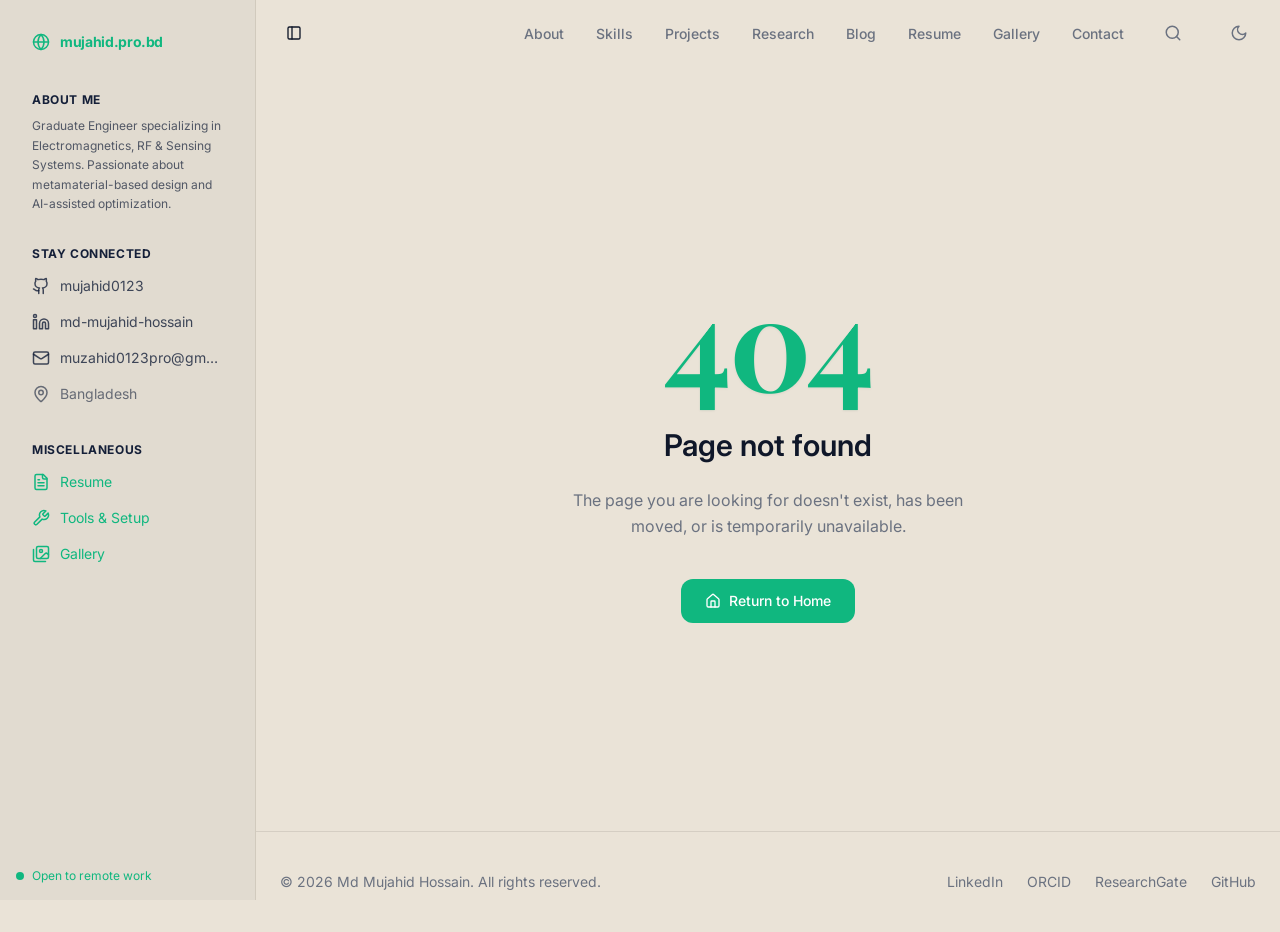
<file: index.html>
<!doctype html>
<html lang="en">
  <head>
    <meta charset="UTF-8" />
    <meta name="viewport" content="width=device-width, initial-scale=1.0" />
    <link rel="icon" href="/favicon.ico" type="image/x-icon" />
    <title>Md Mujahid Hossain — Graduate Engineer & Researcher</title>
    <meta name="description" content="Portfolio of Md Mujahid Hossain — Graduate Engineer specializing in Electromagnetics, RF & Sensing Systems, Metamaterials, and 5G technologies." />
    <meta name="author" content="Md Mujahid Hossain" />
    <meta property="og:title" content="Md Mujahid Hossain — Portfolio" />
    <meta property="og:description" content="Graduate Engineer specializing in Electromagnetics, RF & Sensing Systems." />
    <meta property="og:type" content="website" />
    <meta property="og:image" content="https://lovable.dev/opengraph-image-p98pqg.png" />

    <meta name="twitter:card" content="summary_large_image" />
    <meta name="twitter:site" content="@Lovable" />
    <meta name="twitter:image" content="https://lovable.dev/opengraph-image-p98pqg.png" />
    <script type="module" crossorigin src="/assets/index-BKPucYME.js"></script>
    <link rel="stylesheet" crossorigin href="/assets/index-BLgqhsN0.css">
  </head>

  <body>
    <div id="root"></div>
  </body>
</html>
</file>
<file: assets/index-BLgqhsN0.css>
@import"https://fonts.googleapis.com/css2?family=Inter:wght@300;400;500;600;700&family=Playfair+Display:wght@400;600;700;800&display=swap";*,:before,:after{--tw-border-spacing-x: 0;--tw-border-spacing-y: 0;--tw-translate-x: 0;--tw-translate-y: 0;--tw-rotate: 0;--tw-skew-x: 0;--tw-skew-y: 0;--tw-scale-x: 1;--tw-scale-y: 1;--tw-pan-x: ;--tw-pan-y: ;--tw-pinch-zoom: ;--tw-scroll-snap-strictness: proximity;--tw-gradient-from-position: ;--tw-gradient-via-position: ;--tw-gradient-to-position: ;--tw-ordinal: ;--tw-slashed-zero: ;--tw-numeric-figure: ;--tw-numeric-spacing: ;--tw-numeric-fraction: ;--tw-ring-inset: ;--tw-ring-offset-width: 0px;--tw-ring-offset-color: #fff;--tw-ring-color: rgb(59 130 246 / .5);--tw-ring-offset-shadow: 0 0 #0000;--tw-ring-shadow: 0 0 #0000;--tw-shadow: 0 0 #0000;--tw-shadow-colored: 0 0 #0000;--tw-blur: ;--tw-brightness: ;--tw-contrast: ;--tw-grayscale: ;--tw-hue-rotate: ;--tw-invert: ;--tw-saturate: ;--tw-sepia: ;--tw-drop-shadow: ;--tw-backdrop-blur: ;--tw-backdrop-brightness: ;--tw-backdrop-contrast: ;--tw-backdrop-grayscale: ;--tw-backdrop-hue-rotate: ;--tw-backdrop-invert: ;--tw-backdrop-opacity: ;--tw-backdrop-saturate: ;--tw-backdrop-sepia: ;--tw-contain-size: ;--tw-contain-layout: ;--tw-contain-paint: ;--tw-contain-style: }::backdrop{--tw-border-spacing-x: 0;--tw-border-spacing-y: 0;--tw-translate-x: 0;--tw-translate-y: 0;--tw-rotate: 0;--tw-skew-x: 0;--tw-skew-y: 0;--tw-scale-x: 1;--tw-scale-y: 1;--tw-pan-x: ;--tw-pan-y: ;--tw-pinch-zoom: ;--tw-scroll-snap-strictness: proximity;--tw-gradient-from-position: ;--tw-gradient-via-position: ;--tw-gradient-to-position: ;--tw-ordinal: ;--tw-slashed-zero: ;--tw-numeric-figure: ;--tw-numeric-spacing: ;--tw-numeric-fraction: ;--tw-ring-inset: ;--tw-ring-offset-width: 0px;--tw-ring-offset-color: #fff;--tw-ring-color: rgb(59 130 246 / .5);--tw-ring-offset-shadow: 0 0 #0000;--tw-ring-shadow: 0 0 #0000;--tw-shadow: 0 0 #0000;--tw-shadow-colored: 0 0 #0000;--tw-blur: ;--tw-brightness: ;--tw-contrast: ;--tw-grayscale: ;--tw-hue-rotate: ;--tw-invert: ;--tw-saturate: ;--tw-sepia: ;--tw-drop-shadow: ;--tw-backdrop-blur: ;--tw-backdrop-brightness: ;--tw-backdrop-contrast: ;--tw-backdrop-grayscale: ;--tw-backdrop-hue-rotate: ;--tw-backdrop-invert: ;--tw-backdrop-opacity: ;--tw-backdrop-saturate: ;--tw-backdrop-sepia: ;--tw-contain-size: ;--tw-contain-layout: ;--tw-contain-paint: ;--tw-contain-style: }*,:before,:after{box-sizing:border-box;border-width:0;border-style:solid;border-color:#e5e7eb}:before,:after{--tw-content: ""}html,:host{line-height:1.5;-webkit-text-size-adjust:100%;-moz-tab-size:4;-o-tab-size:4;tab-size:4;font-family:Inter,system-ui,sans-serif;font-feature-settings:normal;font-variation-settings:normal;-webkit-tap-highlight-color:transparent}body{margin:0;line-height:inherit}hr{height:0;color:inherit;border-top-width:1px}abbr:where([title]){-webkit-text-decoration:underline dotted;text-decoration:underline dotted}h1,h2,h3,h4,h5,h6{font-size:inherit;font-weight:inherit}a{color:inherit;text-decoration:inherit}b,strong{font-weight:bolder}code,kbd,samp,pre{font-family:ui-monospace,SFMono-Regular,Menlo,Monaco,Consolas,Liberation Mono,Courier New,monospace;font-feature-settings:normal;font-variation-settings:normal;font-size:1em}small{font-size:80%}sub,sup{font-size:75%;line-height:0;position:relative;vertical-align:baseline}sub{bottom:-.25em}sup{top:-.5em}table{text-indent:0;border-color:inherit;border-collapse:collapse}button,input,optgroup,select,textarea{font-family:inherit;font-feature-settings:inherit;font-variation-settings:inherit;font-size:100%;font-weight:inherit;line-height:inherit;letter-spacing:inherit;color:inherit;margin:0;padding:0}button,select{text-transform:none}button,input:where([type=button]),input:where([type=reset]),input:where([type=submit]){-webkit-appearance:button;background-color:transparent;background-image:none}:-moz-focusring{outline:auto}:-moz-ui-invalid{box-shadow:none}progress{vertical-align:baseline}::-webkit-inner-spin-button,::-webkit-outer-spin-button{height:auto}[type=search]{-webkit-appearance:textfield;outline-offset:-2px}::-webkit-search-decoration{-webkit-appearance:none}::-webkit-file-upload-button{-webkit-appearance:button;font:inherit}summary{display:list-item}blockquote,dl,dd,h1,h2,h3,h4,h5,h6,hr,figure,p,pre{margin:0}fieldset{margin:0;padding:0}legend{padding:0}ol,ul,menu{list-style:none;margin:0;padding:0}dialog{padding:0}textarea{resize:vertical}input::-moz-placeholder,textarea::-moz-placeholder{opacity:1;color:#9ca3af}input::placeholder,textarea::placeholder{opacity:1;color:#9ca3af}button,[role=button]{cursor:pointer}:disabled{cursor:default}img,svg,video,canvas,audio,iframe,embed,object{display:block;vertical-align:middle}img,video{max-width:100%;height:auto}[hidden]:where(:not([hidden=until-found])){display:none}:root{--background: 38 30% 88%;--foreground: 222 47% 11%;--card: 38 25% 92%;--card-foreground: 222 47% 11%;--popover: 38 25% 92%;--popover-foreground: 222 47% 11%;--primary: 222 47% 11%;--primary-foreground: 38 30% 95%;--secondary: 38 20% 85%;--secondary-foreground: 222 47% 11%;--muted: 38 20% 85%;--muted-foreground: 220 9% 46%;--accent: 160 84% 39%;--accent-foreground: 0 0% 100%;--destructive: 0 84.2% 60.2%;--destructive-foreground: 210 40% 98%;--border: 38 18% 80%;--input: 38 18% 80%;--ring: 222 47% 11%;--radius: .75rem;--link: 221 83% 53%;--sidebar-background: 38 22% 85%;--sidebar-foreground: 222 47% 15%;--sidebar-primary: 222 47% 11%;--sidebar-primary-foreground: 38 30% 95%;--sidebar-accent: 38 18% 80%;--sidebar-accent-foreground: 222 47% 11%;--sidebar-border: 38 18% 78%;--sidebar-ring: 217.2 91.2% 59.8%}.dark{--background: 224 71% 4%;--foreground: 213 31% 91%;--card: 224 50% 8%;--card-foreground: 213 31% 91%;--popover: 224 50% 8%;--popover-foreground: 213 31% 91%;--primary: 213 31% 91%;--primary-foreground: 224 71% 4%;--secondary: 222 30% 14%;--secondary-foreground: 213 31% 91%;--muted: 222 30% 14%;--muted-foreground: 218 15% 55%;--accent: 160 84% 39%;--accent-foreground: 0 0% 100%;--destructive: 0 62.8% 30.6%;--destructive-foreground: 210 40% 98%;--border: 222 20% 16%;--input: 222 20% 16%;--ring: 213 31% 91%;--link: 217 91% 60%;--sidebar-background: 240 5.9% 10%;--sidebar-foreground: 240 4.8% 95.9%;--sidebar-primary: 224.3 76.3% 48%;--sidebar-primary-foreground: 0 0% 100%;--sidebar-accent: 240 3.7% 15.9%;--sidebar-accent-foreground: 240 4.8% 95.9%;--sidebar-border: 240 3.7% 15.9%;--sidebar-ring: 217.2 91.2% 59.8%}*{border-color:hsl(var(--border))}body{background-color:hsl(var(--background));font-family:Inter,system-ui,sans-serif;color:hsl(var(--foreground));-webkit-font-smoothing:antialiased;-moz-osx-font-smoothing:grayscale}html{scroll-behavior:smooth}.sr-only{position:absolute;width:1px;height:1px;padding:0;margin:-1px;overflow:hidden;clip:rect(0,0,0,0);white-space:nowrap;border-width:0}.pointer-events-none{pointer-events:none}.pointer-events-auto{pointer-events:auto}.visible{visibility:visible}.invisible{visibility:hidden}.fixed{position:fixed}.absolute{position:absolute}.relative{position:relative}.sticky{position:sticky}.-inset-3{top:-.75rem;right:-.75rem;bottom:-.75rem;left:-.75rem}.inset-0{top:0;right:0;bottom:0;left:0}.inset-x-0{left:0;right:0}.inset-y-0{top:0;bottom:0}.-bottom-12{bottom:-3rem}.-left-12{left:-3rem}.-right-12{right:-3rem}.-top-12{top:-3rem}.bottom-0{bottom:0}.bottom-3{bottom:.75rem}.left-0{left:0}.left-1{left:.25rem}.left-1\/2{left:50%}.left-2{left:.5rem}.left-4{left:1rem}.left-\[50\%\]{left:50%}.right-0{right:0}.right-1{right:.25rem}.right-2{right:.5rem}.right-3{right:.75rem}.right-4{right:1rem}.top-0{top:0}.top-1\.5{top:.375rem}.top-1\/2{top:50%}.top-2{top:.5rem}.top-3\.5{top:.875rem}.top-4{top:1rem}.top-\[1px\]{top:1px}.top-\[50\%\]{top:50%}.top-\[60\%\]{top:60%}.top-full{top:100%}.z-10{z-index:10}.z-20{z-index:20}.z-50{z-index:50}.z-\[100\]{z-index:100}.z-\[1\]{z-index:1}.-mx-1{margin-left:-.25rem;margin-right:-.25rem}.mx-1{margin-left:.25rem;margin-right:.25rem}.mx-2{margin-left:.5rem;margin-right:.5rem}.mx-3\.5{margin-left:.875rem;margin-right:.875rem}.mx-4{margin-left:1rem;margin-right:1rem}.mx-auto{margin-left:auto;margin-right:auto}.my-0\.5{margin-top:.125rem;margin-bottom:.125rem}.my-1{margin-top:.25rem;margin-bottom:.25rem}.-ml-4{margin-left:-1rem}.-mt-4{margin-top:-1rem}.mb-1{margin-bottom:.25rem}.mb-1\.5{margin-bottom:.375rem}.mb-10{margin-bottom:2.5rem}.mb-12{margin-bottom:3rem}.mb-2{margin-bottom:.5rem}.mb-3{margin-bottom:.75rem}.mb-4{margin-bottom:1rem}.mb-5{margin-bottom:1.25rem}.mb-6{margin-bottom:1.5rem}.mb-8{margin-bottom:2rem}.ml-1{margin-left:.25rem}.ml-2{margin-left:.5rem}.ml-4{margin-left:1rem}.ml-auto{margin-left:auto}.mr-2{margin-right:.5rem}.mt-0\.5{margin-top:.125rem}.mt-1{margin-top:.25rem}.mt-1\.5{margin-top:.375rem}.mt-10{margin-top:2.5rem}.mt-2{margin-top:.5rem}.mt-24{margin-top:6rem}.mt-4{margin-top:1rem}.mt-6{margin-top:1.5rem}.mt-auto{margin-top:auto}.line-clamp-2{overflow:hidden;display:-webkit-box;-webkit-box-orient:vertical;-webkit-line-clamp:2}.block{display:block}.flex{display:flex}.inline-flex{display:inline-flex}.table{display:table}.grid{display:grid}.hidden{display:none}.aspect-\[4\/3\]{aspect-ratio:4/3}.aspect-square{aspect-ratio:1 / 1}.aspect-video{aspect-ratio:16 / 9}.size-4{width:1rem;height:1rem}.h-1\.5{height:.375rem}.h-10{height:2.5rem}.h-11{height:2.75rem}.h-12{height:3rem}.h-2{height:.5rem}.h-2\.5{height:.625rem}.h-3{height:.75rem}.h-3\.5{height:.875rem}.h-32{height:8rem}.h-4{height:1rem}.h-40{height:10rem}.h-5{height:1.25rem}.h-6{height:1.5rem}.h-7{height:1.75rem}.h-8{height:2rem}.h-9{height:2.25rem}.h-\[1px\]{height:1px}.h-\[220px\]{height:220px}.h-\[34px\]{height:34px}.h-\[85vh\]{height:85vh}.h-\[var\(--radix-navigation-menu-viewport-height\)\]{height:var(--radix-navigation-menu-viewport-height)}.h-\[var\(--radix-select-trigger-height\)\]{height:var(--radix-select-trigger-height)}.h-auto{height:auto}.h-full{height:100%}.h-px{height:1px}.h-svh{height:100svh}.max-h-72{max-height:18rem}.max-h-96{max-height:24rem}.max-h-\[300px\]{max-height:300px}.max-h-\[60vh\]{max-height:60vh}.max-h-screen{max-height:100vh}.min-h-0{min-height:0px}.min-h-\[300px\]{min-height:300px}.min-h-\[80px\]{min-height:80px}.min-h-\[85vh\]{min-height:85vh}.min-h-screen{min-height:100vh}.min-h-svh{min-height:100svh}.w-0{width:0px}.w-1{width:.25rem}.w-1\/2{width:50%}.w-10{width:2.5rem}.w-11{width:2.75rem}.w-2{width:.5rem}.w-2\.5{width:.625rem}.w-2\/3{width:66.666667%}.w-3{width:.75rem}.w-3\.5{width:.875rem}.w-3\/4{width:75%}.w-4{width:1rem}.w-5{width:1.25rem}.w-64{width:16rem}.w-7{width:1.75rem}.w-72{width:18rem}.w-8{width:2rem}.w-9{width:2.25rem}.w-\[--sidebar-width\]{width:var(--sidebar-width)}.w-\[100px\]{width:100px}.w-\[1px\]{width:1px}.w-\[220px\]{width:220px}.w-\[34px\]{width:34px}.w-auto{width:auto}.w-full{width:100%}.w-max{width:-moz-max-content;width:max-content}.w-px{width:1px}.min-w-0{min-width:0px}.min-w-5{min-width:1.25rem}.min-w-\[12rem\]{min-width:12rem}.min-w-\[8rem\]{min-width:8rem}.min-w-\[var\(--radix-select-trigger-width\)\]{min-width:var(--radix-select-trigger-width)}.max-w-2xl{max-width:42rem}.max-w-3xl{max-width:48rem}.max-w-4xl{max-width:56rem}.max-w-5xl{max-width:64rem}.max-w-6xl{max-width:72rem}.max-w-\[--skeleton-width\]{max-width:var(--skeleton-width)}.max-w-\[120px\]{max-width:120px}.max-w-lg{max-width:32rem}.max-w-max{max-width:-moz-max-content;max-width:max-content}.max-w-md{max-width:28rem}.max-w-none{max-width:none}.max-w-xl{max-width:36rem}.flex-1{flex:1 1 0%}.flex-shrink-0,.shrink-0{flex-shrink:0}.grow{flex-grow:1}.grow-0{flex-grow:0}.basis-full{flex-basis:100%}.caption-bottom{caption-side:bottom}.border-collapse{border-collapse:collapse}.-translate-x-1\/2{--tw-translate-x: -50%;transform:translate(var(--tw-translate-x),var(--tw-translate-y)) rotate(var(--tw-rotate)) skew(var(--tw-skew-x)) skewY(var(--tw-skew-y)) scaleX(var(--tw-scale-x)) scaleY(var(--tw-scale-y))}.-translate-x-px{--tw-translate-x: -1px;transform:translate(var(--tw-translate-x),var(--tw-translate-y)) rotate(var(--tw-rotate)) skew(var(--tw-skew-x)) skewY(var(--tw-skew-y)) scaleX(var(--tw-scale-x)) scaleY(var(--tw-scale-y))}.-translate-y-1\/2{--tw-translate-y: -50%;transform:translate(var(--tw-translate-x),var(--tw-translate-y)) rotate(var(--tw-rotate)) skew(var(--tw-skew-x)) skewY(var(--tw-skew-y)) scaleX(var(--tw-scale-x)) scaleY(var(--tw-scale-y))}.translate-x-\[-50\%\]{--tw-translate-x: -50%;transform:translate(var(--tw-translate-x),var(--tw-translate-y)) rotate(var(--tw-rotate)) skew(var(--tw-skew-x)) skewY(var(--tw-skew-y)) scaleX(var(--tw-scale-x)) scaleY(var(--tw-scale-y))}.translate-x-px{--tw-translate-x: 1px;transform:translate(var(--tw-translate-x),var(--tw-translate-y)) rotate(var(--tw-rotate)) skew(var(--tw-skew-x)) skewY(var(--tw-skew-y)) scaleX(var(--tw-scale-x)) scaleY(var(--tw-scale-y))}.translate-y-0{--tw-translate-y: 0px;transform:translate(var(--tw-translate-x),var(--tw-translate-y)) rotate(var(--tw-rotate)) skew(var(--tw-skew-x)) skewY(var(--tw-skew-y)) scaleX(var(--tw-scale-x)) scaleY(var(--tw-scale-y))}.translate-y-6{--tw-translate-y: 1.5rem;transform:translate(var(--tw-translate-x),var(--tw-translate-y)) rotate(var(--tw-rotate)) skew(var(--tw-skew-x)) skewY(var(--tw-skew-y)) scaleX(var(--tw-scale-x)) scaleY(var(--tw-scale-y))}.translate-y-\[-50\%\]{--tw-translate-y: -50%;transform:translate(var(--tw-translate-x),var(--tw-translate-y)) rotate(var(--tw-rotate)) skew(var(--tw-skew-x)) skewY(var(--tw-skew-y)) scaleX(var(--tw-scale-x)) scaleY(var(--tw-scale-y))}.rotate-45{--tw-rotate: 45deg;transform:translate(var(--tw-translate-x),var(--tw-translate-y)) rotate(var(--tw-rotate)) skew(var(--tw-skew-x)) skewY(var(--tw-skew-y)) scaleX(var(--tw-scale-x)) scaleY(var(--tw-scale-y))}.rotate-90{--tw-rotate: 90deg;transform:translate(var(--tw-translate-x),var(--tw-translate-y)) rotate(var(--tw-rotate)) skew(var(--tw-skew-x)) skewY(var(--tw-skew-y)) scaleX(var(--tw-scale-x)) scaleY(var(--tw-scale-y))}.transform{transform:translate(var(--tw-translate-x),var(--tw-translate-y)) rotate(var(--tw-rotate)) skew(var(--tw-skew-x)) skewY(var(--tw-skew-y)) scaleX(var(--tw-scale-x)) scaleY(var(--tw-scale-y))}@keyframes pulse{50%{opacity:.5}}.animate-pulse{animation:pulse 2s cubic-bezier(.4,0,.6,1) infinite}.cursor-default{cursor:default}.cursor-pointer{cursor:pointer}.touch-none{touch-action:none}.select-none{-webkit-user-select:none;-moz-user-select:none;user-select:none}.list-inside{list-style-position:inside}.list-decimal{list-style-type:decimal}.list-disc{list-style-type:disc}.list-none{list-style-type:none}.grid-cols-1{grid-template-columns:repeat(1,minmax(0,1fr))}.grid-cols-2{grid-template-columns:repeat(2,minmax(0,1fr))}.flex-row{flex-direction:row}.flex-col{flex-direction:column}.flex-col-reverse{flex-direction:column-reverse}.flex-wrap{flex-wrap:wrap}.items-start{align-items:flex-start}.items-end{align-items:flex-end}.items-center{align-items:center}.items-stretch{align-items:stretch}.justify-center{justify-content:center}.justify-between{justify-content:space-between}.gap-1{gap:.25rem}.gap-1\.5{gap:.375rem}.gap-14{gap:3.5rem}.gap-2{gap:.5rem}.gap-2\.5{gap:.625rem}.gap-3{gap:.75rem}.gap-4{gap:1rem}.gap-5{gap:1.25rem}.gap-6{gap:1.5rem}.gap-8{gap:2rem}.space-x-1>:not([hidden])~:not([hidden]){--tw-space-x-reverse: 0;margin-right:calc(.25rem * var(--tw-space-x-reverse));margin-left:calc(.25rem * calc(1 - var(--tw-space-x-reverse)))}.space-x-4>:not([hidden])~:not([hidden]){--tw-space-x-reverse: 0;margin-right:calc(1rem * var(--tw-space-x-reverse));margin-left:calc(1rem * calc(1 - var(--tw-space-x-reverse)))}.space-y-1>:not([hidden])~:not([hidden]){--tw-space-y-reverse: 0;margin-top:calc(.25rem * calc(1 - var(--tw-space-y-reverse)));margin-bottom:calc(.25rem * var(--tw-space-y-reverse))}.space-y-1\.5>:not([hidden])~:not([hidden]){--tw-space-y-reverse: 0;margin-top:calc(.375rem * calc(1 - var(--tw-space-y-reverse)));margin-bottom:calc(.375rem * var(--tw-space-y-reverse))}.space-y-16>:not([hidden])~:not([hidden]){--tw-space-y-reverse: 0;margin-top:calc(4rem * calc(1 - var(--tw-space-y-reverse)));margin-bottom:calc(4rem * var(--tw-space-y-reverse))}.space-y-2>:not([hidden])~:not([hidden]){--tw-space-y-reverse: 0;margin-top:calc(.5rem * calc(1 - var(--tw-space-y-reverse)));margin-bottom:calc(.5rem * var(--tw-space-y-reverse))}.space-y-2\.5>:not([hidden])~:not([hidden]){--tw-space-y-reverse: 0;margin-top:calc(.625rem * calc(1 - var(--tw-space-y-reverse)));margin-bottom:calc(.625rem * var(--tw-space-y-reverse))}.space-y-24>:not([hidden])~:not([hidden]){--tw-space-y-reverse: 0;margin-top:calc(6rem * calc(1 - var(--tw-space-y-reverse)));margin-bottom:calc(6rem * var(--tw-space-y-reverse))}.space-y-4>:not([hidden])~:not([hidden]){--tw-space-y-reverse: 0;margin-top:calc(1rem * calc(1 - var(--tw-space-y-reverse)));margin-bottom:calc(1rem * var(--tw-space-y-reverse))}.space-y-5>:not([hidden])~:not([hidden]){--tw-space-y-reverse: 0;margin-top:calc(1.25rem * calc(1 - var(--tw-space-y-reverse)));margin-bottom:calc(1.25rem * var(--tw-space-y-reverse))}.space-y-6>:not([hidden])~:not([hidden]){--tw-space-y-reverse: 0;margin-top:calc(1.5rem * calc(1 - var(--tw-space-y-reverse)));margin-bottom:calc(1.5rem * var(--tw-space-y-reverse))}.space-y-8>:not([hidden])~:not([hidden]){--tw-space-y-reverse: 0;margin-top:calc(2rem * calc(1 - var(--tw-space-y-reverse)));margin-bottom:calc(2rem * var(--tw-space-y-reverse))}.overflow-auto{overflow:auto}.overflow-hidden{overflow:hidden}.overflow-x-auto{overflow-x:auto}.overflow-y-auto{overflow-y:auto}.overflow-x-hidden{overflow-x:hidden}.truncate{overflow:hidden;text-overflow:ellipsis;white-space:nowrap}.whitespace-nowrap{white-space:nowrap}.break-words{overflow-wrap:break-word}.rounded{border-radius:.25rem}.rounded-2xl{border-radius:1rem}.rounded-\[2px\]{border-radius:2px}.rounded-\[inherit\]{border-radius:inherit}.rounded-full{border-radius:9999px}.rounded-lg{border-radius:var(--radius)}.rounded-md{border-radius:calc(var(--radius) - 2px)}.rounded-sm{border-radius:calc(var(--radius) - 4px)}.rounded-xl{border-radius:.75rem}.rounded-t-\[10px\]{border-top-left-radius:10px;border-top-right-radius:10px}.rounded-tl-sm{border-top-left-radius:calc(var(--radius) - 4px)}.border{border-width:1px}.border-2{border-width:2px}.border-4{border-width:4px}.border-\[1\.5px\]{border-width:1.5px}.border-y{border-top-width:1px;border-bottom-width:1px}.border-b{border-bottom-width:1px}.border-l{border-left-width:1px}.border-r{border-right-width:1px}.border-t{border-top-width:1px}.border-dashed{border-style:dashed}.border-\[--color-border\]{border-color:var(--color-border)}.border-accent{border-color:hsl(var(--accent))}.border-accent\/30{border-color:hsl(var(--accent) / .3)}.border-border{border-color:hsl(var(--border))}.border-border\/40{border-color:hsl(var(--border) / .4)}.border-border\/50{border-color:hsl(var(--border) / .5)}.border-border\/60{border-color:hsl(var(--border) / .6)}.border-destructive{border-color:hsl(var(--destructive))}.border-destructive\/50{border-color:hsl(var(--destructive) / .5)}.border-input{border-color:hsl(var(--input))}.border-primary{border-color:hsl(var(--primary))}.border-sidebar-border{border-color:hsl(var(--sidebar-border))}.border-transparent{border-color:transparent}.border-l-transparent{border-left-color:transparent}.border-t-transparent{border-top-color:transparent}.bg-\[--color-bg\]{background-color:var(--color-bg)}.bg-\[hsl\(100\,50\%\,30\%\)\]{--tw-bg-opacity: 1;background-color:hsl(100 50% 30% / var(--tw-bg-opacity, 1))}.bg-\[hsl\(170\,60\%\,30\%\)\]{--tw-bg-opacity: 1;background-color:hsl(170 60% 30% / var(--tw-bg-opacity, 1))}.bg-\[hsl\(210\,70\%\,35\%\)\]{--tw-bg-opacity: 1;background-color:hsl(210 70% 35% / var(--tw-bg-opacity, 1))}.bg-\[hsl\(224\,71\%\,4\%\)\]{--tw-bg-opacity: 1;background-color:hsl(224 71% 4% / var(--tw-bg-opacity, 1))}.bg-accent{background-color:hsl(var(--accent))}.bg-accent\/10{background-color:hsl(var(--accent) / .1)}.bg-accent\/15{background-color:hsl(var(--accent) / .15)}.bg-accent\/20{background-color:hsl(var(--accent) / .2)}.bg-background{background-color:hsl(var(--background))}.bg-background\/80{background-color:hsl(var(--background) / .8)}.bg-background\/90{background-color:hsl(var(--background) / .9)}.bg-black\/80{background-color:#000c}.bg-border{background-color:hsl(var(--border))}.bg-card{background-color:hsl(var(--card))}.bg-card\/80{background-color:hsl(var(--card) / .8)}.bg-destructive{background-color:hsl(var(--destructive))}.bg-foreground{background-color:hsl(var(--foreground))}.bg-muted{background-color:hsl(var(--muted))}.bg-muted\/50{background-color:hsl(var(--muted) / .5)}.bg-popover{background-color:hsl(var(--popover))}.bg-primary{background-color:hsl(var(--primary))}.bg-secondary{background-color:hsl(var(--secondary))}.bg-secondary\/50{background-color:hsl(var(--secondary) / .5)}.bg-sidebar{background-color:hsl(var(--sidebar-background))}.bg-sidebar-accent{background-color:hsl(var(--sidebar-accent))}.bg-sidebar-border{background-color:hsl(var(--sidebar-border))}.bg-transparent{background-color:transparent}.bg-gradient-to-t{background-image:linear-gradient(to top,var(--tw-gradient-stops))}.from-card\/90{--tw-gradient-from: hsl(var(--card) / .9) var(--tw-gradient-from-position);--tw-gradient-to: hsl(var(--card) / 0) var(--tw-gradient-to-position);--tw-gradient-stops: var(--tw-gradient-from), var(--tw-gradient-to)}.to-transparent{--tw-gradient-to: transparent var(--tw-gradient-to-position)}.fill-current{fill:currentColor}.object-contain{-o-object-fit:contain;object-fit:contain}.object-cover{-o-object-fit:cover;object-fit:cover}.p-0{padding:0}.p-1{padding:.25rem}.p-2{padding:.5rem}.p-2\.5{padding:.625rem}.p-3{padding:.75rem}.p-4{padding:1rem}.p-5{padding:1.25rem}.p-6{padding:1.5rem}.p-8{padding:2rem}.p-\[1px\]{padding:1px}.px-1{padding-left:.25rem;padding-right:.25rem}.px-1\.5{padding-left:.375rem;padding-right:.375rem}.px-2{padding-left:.5rem;padding-right:.5rem}.px-2\.5{padding-left:.625rem;padding-right:.625rem}.px-3{padding-left:.75rem;padding-right:.75rem}.px-4{padding-left:1rem;padding-right:1rem}.px-5{padding-left:1.25rem;padding-right:1.25rem}.px-6{padding-left:1.5rem;padding-right:1.5rem}.px-7{padding-left:1.75rem;padding-right:1.75rem}.px-8{padding-left:2rem;padding-right:2rem}.py-0\.5{padding-top:.125rem;padding-bottom:.125rem}.py-1{padding-top:.25rem;padding-bottom:.25rem}.py-1\.5{padding-top:.375rem;padding-bottom:.375rem}.py-10{padding-top:2.5rem;padding-bottom:2.5rem}.py-12{padding-top:3rem;padding-bottom:3rem}.py-16{padding-top:4rem;padding-bottom:4rem}.py-2{padding-top:.5rem;padding-bottom:.5rem}.py-2\.5{padding-top:.625rem;padding-bottom:.625rem}.py-20{padding-top:5rem;padding-bottom:5rem}.py-24{padding-top:6rem;padding-bottom:6rem}.py-3{padding-top:.75rem;padding-bottom:.75rem}.py-3\.5{padding-top:.875rem;padding-bottom:.875rem}.py-4{padding-top:1rem;padding-bottom:1rem}.py-6{padding-top:1.5rem;padding-bottom:1.5rem}.py-8{padding-top:2rem;padding-bottom:2rem}.pb-16{padding-bottom:4rem}.pb-20{padding-bottom:5rem}.pb-3{padding-bottom:.75rem}.pb-4{padding-bottom:1rem}.pb-5{padding-bottom:1.25rem}.pl-2\.5{padding-left:.625rem}.pl-4{padding-left:1rem}.pl-8{padding-left:2rem}.pr-2{padding-right:.5rem}.pr-2\.5{padding-right:.625rem}.pr-8{padding-right:2rem}.pt-0{padding-top:0}.pt-1{padding-top:.25rem}.pt-12{padding-top:3rem}.pt-2{padding-top:.5rem}.pt-20{padding-top:5rem}.pt-3{padding-top:.75rem}.pt-36{padding-top:9rem}.pt-4{padding-top:1rem}.pt-8{padding-top:2rem}.pt-\[15vh\]{padding-top:15vh}.text-left{text-align:left}.text-center{text-align:center}.align-middle{vertical-align:middle}.font-mono{font-family:ui-monospace,SFMono-Regular,Menlo,Monaco,Consolas,Liberation Mono,Courier New,monospace}.font-serif{font-family:Playfair Display,Georgia,serif}.text-2xl{font-size:1.5rem;line-height:2rem}.text-3xl{font-size:1.875rem;line-height:2.25rem}.text-4xl{font-size:2.25rem;line-height:2.5rem}.text-5xl{font-size:3rem;line-height:1}.text-7xl{font-size:4.5rem;line-height:1}.text-\[0\.8rem\]{font-size:.8rem}.text-\[10px\]{font-size:10px}.text-\[11px\]{font-size:11px}.text-base{font-size:1rem;line-height:1.5rem}.text-lg{font-size:1.125rem;line-height:1.75rem}.text-sm{font-size:.875rem;line-height:1.25rem}.text-xl{font-size:1.25rem;line-height:1.75rem}.text-xs{font-size:.75rem;line-height:1rem}.font-bold{font-weight:700}.font-medium{font-weight:500}.font-normal{font-weight:400}.font-semibold{font-weight:600}.uppercase{text-transform:uppercase}.tabular-nums{--tw-numeric-spacing: tabular-nums;font-variant-numeric:var(--tw-ordinal) var(--tw-slashed-zero) var(--tw-numeric-figure) var(--tw-numeric-spacing) var(--tw-numeric-fraction)}.leading-\[1\.1\]{line-height:1.1}.leading-none{line-height:1}.leading-relaxed{line-height:1.625}.leading-snug{line-height:1.375}.leading-tight{line-height:1.25}.tracking-\[0\.15em\]{letter-spacing:.15em}.tracking-\[0\.25em\]{letter-spacing:.25em}.tracking-\[0\.2em\]{letter-spacing:.2em}.tracking-tight{letter-spacing:-.025em}.tracking-wider{letter-spacing:.05em}.tracking-widest{letter-spacing:.1em}.text-\[hsl\(160\,84\%\,39\%\)\]{--tw-text-opacity: 1;color:hsl(160 84% 39% / var(--tw-text-opacity, 1))}.text-\[hsl\(213\,31\%\,50\%\)\]{--tw-text-opacity: 1;color:hsl(213 31% 50% / var(--tw-text-opacity, 1))}.text-\[hsl\(213\,31\%\,91\%\)\]{--tw-text-opacity: 1;color:hsl(213 31% 91% / var(--tw-text-opacity, 1))}.text-accent{color:hsl(var(--accent))}.text-accent-foreground{color:hsl(var(--accent-foreground))}.text-accent\/50{color:hsl(var(--accent) / .5)}.text-accent\/70{color:hsl(var(--accent) / .7)}.text-card-foreground{color:hsl(var(--card-foreground))}.text-current{color:currentColor}.text-destructive{color:hsl(var(--destructive))}.text-destructive-foreground{color:hsl(var(--destructive-foreground))}.text-foreground{color:hsl(var(--foreground))}.text-foreground\/50{color:hsl(var(--foreground) / .5)}.text-link{color:hsl(var(--link))}.text-muted-foreground{color:hsl(var(--muted-foreground))}.text-muted-foreground\/70{color:hsl(var(--muted-foreground) / .7)}.text-muted-foreground\/80{color:hsl(var(--muted-foreground) / .8)}.text-popover-foreground{color:hsl(var(--popover-foreground))}.text-primary{color:hsl(var(--primary))}.text-primary-foreground{color:hsl(var(--primary-foreground))}.text-secondary-foreground{color:hsl(var(--secondary-foreground))}.text-sidebar-foreground{color:hsl(var(--sidebar-foreground))}.text-sidebar-foreground\/60{color:hsl(var(--sidebar-foreground) / .6)}.text-sidebar-foreground\/70{color:hsl(var(--sidebar-foreground) / .7)}.text-sidebar-foreground\/80{color:hsl(var(--sidebar-foreground) / .8)}.text-white{--tw-text-opacity: 1;color:rgb(255 255 255 / var(--tw-text-opacity, 1))}.underline-offset-4{text-underline-offset:4px}.opacity-0{opacity:0}.opacity-100{opacity:1}.opacity-50{opacity:.5}.opacity-60{opacity:.6}.opacity-70{opacity:.7}.opacity-90{opacity:.9}.shadow-2xl{--tw-shadow: 0 25px 50px -12px rgb(0 0 0 / .25);--tw-shadow-colored: 0 25px 50px -12px var(--tw-shadow-color);box-shadow:var(--tw-ring-offset-shadow, 0 0 #0000),var(--tw-ring-shadow, 0 0 #0000),var(--tw-shadow)}.shadow-\[0_0_0_1px_hsl\(var\(--sidebar-border\)\)\]{--tw-shadow: 0 0 0 1px hsl(var(--sidebar-border));--tw-shadow-colored: 0 0 0 1px var(--tw-shadow-color);box-shadow:var(--tw-ring-offset-shadow, 0 0 #0000),var(--tw-ring-shadow, 0 0 #0000),var(--tw-shadow)}.shadow-inner{--tw-shadow: inset 0 2px 4px 0 rgb(0 0 0 / .05);--tw-shadow-colored: inset 0 2px 4px 0 var(--tw-shadow-color);box-shadow:var(--tw-ring-offset-shadow, 0 0 #0000),var(--tw-ring-shadow, 0 0 #0000),var(--tw-shadow)}.shadow-lg{--tw-shadow: 0 10px 15px -3px rgb(0 0 0 / .1), 0 4px 6px -4px rgb(0 0 0 / .1);--tw-shadow-colored: 0 10px 15px -3px var(--tw-shadow-color), 0 4px 6px -4px var(--tw-shadow-color);box-shadow:var(--tw-ring-offset-shadow, 0 0 #0000),var(--tw-ring-shadow, 0 0 #0000),var(--tw-shadow)}.shadow-md{--tw-shadow: 0 4px 6px -1px rgb(0 0 0 / .1), 0 2px 4px -2px rgb(0 0 0 / .1);--tw-shadow-colored: 0 4px 6px -1px var(--tw-shadow-color), 0 2px 4px -2px var(--tw-shadow-color);box-shadow:var(--tw-ring-offset-shadow, 0 0 #0000),var(--tw-ring-shadow, 0 0 #0000),var(--tw-shadow)}.shadow-none{--tw-shadow: 0 0 #0000;--tw-shadow-colored: 0 0 #0000;box-shadow:var(--tw-ring-offset-shadow, 0 0 #0000),var(--tw-ring-shadow, 0 0 #0000),var(--tw-shadow)}.shadow-sm{--tw-shadow: 0 1px 2px 0 rgb(0 0 0 / .05);--tw-shadow-colored: 0 1px 2px 0 var(--tw-shadow-color);box-shadow:var(--tw-ring-offset-shadow, 0 0 #0000),var(--tw-ring-shadow, 0 0 #0000),var(--tw-shadow)}.shadow-xl{--tw-shadow: 0 20px 25px -5px rgb(0 0 0 / .1), 0 8px 10px -6px rgb(0 0 0 / .1);--tw-shadow-colored: 0 20px 25px -5px var(--tw-shadow-color), 0 8px 10px -6px var(--tw-shadow-color);box-shadow:var(--tw-ring-offset-shadow, 0 0 #0000),var(--tw-ring-shadow, 0 0 #0000),var(--tw-shadow)}.shadow-accent\/20{--tw-shadow-color: hsl(var(--accent) / .2);--tw-shadow: var(--tw-shadow-colored)}.shadow-accent\/25{--tw-shadow-color: hsl(var(--accent) / .25);--tw-shadow: var(--tw-shadow-colored)}.outline-none{outline:2px solid transparent;outline-offset:2px}.outline{outline-style:solid}.ring-0{--tw-ring-offset-shadow: var(--tw-ring-inset) 0 0 0 var(--tw-ring-offset-width) var(--tw-ring-offset-color);--tw-ring-shadow: var(--tw-ring-inset) 0 0 0 calc(0px + var(--tw-ring-offset-width)) var(--tw-ring-color);box-shadow:var(--tw-ring-offset-shadow),var(--tw-ring-shadow),var(--tw-shadow, 0 0 #0000)}.ring-2{--tw-ring-offset-shadow: var(--tw-ring-inset) 0 0 0 var(--tw-ring-offset-width) var(--tw-ring-offset-color);--tw-ring-shadow: var(--tw-ring-inset) 0 0 0 calc(2px + var(--tw-ring-offset-width)) var(--tw-ring-color);box-shadow:var(--tw-ring-offset-shadow),var(--tw-ring-shadow),var(--tw-shadow, 0 0 #0000)}.ring-ring{--tw-ring-color: hsl(var(--ring))}.ring-sidebar-ring{--tw-ring-color: hsl(var(--sidebar-ring))}.ring-offset-background{--tw-ring-offset-color: hsl(var(--background))}.blur-xl{--tw-blur: blur(24px);filter:var(--tw-blur) var(--tw-brightness) var(--tw-contrast) var(--tw-grayscale) var(--tw-hue-rotate) var(--tw-invert) var(--tw-saturate) var(--tw-sepia) var(--tw-drop-shadow)}.drop-shadow-sm{--tw-drop-shadow: drop-shadow(0 1px 1px rgb(0 0 0 / .05));filter:var(--tw-blur) var(--tw-brightness) var(--tw-contrast) var(--tw-grayscale) var(--tw-hue-rotate) var(--tw-invert) var(--tw-saturate) var(--tw-sepia) var(--tw-drop-shadow)}.grayscale{--tw-grayscale: grayscale(100%);filter:var(--tw-blur) var(--tw-brightness) var(--tw-contrast) var(--tw-grayscale) var(--tw-hue-rotate) var(--tw-invert) var(--tw-saturate) var(--tw-sepia) var(--tw-drop-shadow)}.filter{filter:var(--tw-blur) var(--tw-brightness) var(--tw-contrast) var(--tw-grayscale) var(--tw-hue-rotate) var(--tw-invert) var(--tw-saturate) var(--tw-sepia) var(--tw-drop-shadow)}.backdrop-blur{--tw-backdrop-blur: blur(8px);-webkit-backdrop-filter:var(--tw-backdrop-blur) var(--tw-backdrop-brightness) var(--tw-backdrop-contrast) var(--tw-backdrop-grayscale) var(--tw-backdrop-hue-rotate) var(--tw-backdrop-invert) var(--tw-backdrop-opacity) var(--tw-backdrop-saturate) var(--tw-backdrop-sepia);backdrop-filter:var(--tw-backdrop-blur) var(--tw-backdrop-brightness) var(--tw-backdrop-contrast) var(--tw-backdrop-grayscale) var(--tw-backdrop-hue-rotate) var(--tw-backdrop-invert) var(--tw-backdrop-opacity) var(--tw-backdrop-saturate) var(--tw-backdrop-sepia)}.backdrop-blur-sm{--tw-backdrop-blur: blur(4px);-webkit-backdrop-filter:var(--tw-backdrop-blur) var(--tw-backdrop-brightness) var(--tw-backdrop-contrast) var(--tw-backdrop-grayscale) var(--tw-backdrop-hue-rotate) var(--tw-backdrop-invert) var(--tw-backdrop-opacity) var(--tw-backdrop-saturate) var(--tw-backdrop-sepia);backdrop-filter:var(--tw-backdrop-blur) var(--tw-backdrop-brightness) var(--tw-backdrop-contrast) var(--tw-backdrop-grayscale) var(--tw-backdrop-hue-rotate) var(--tw-backdrop-invert) var(--tw-backdrop-opacity) var(--tw-backdrop-saturate) var(--tw-backdrop-sepia)}.backdrop-blur-xl{--tw-backdrop-blur: blur(24px);-webkit-backdrop-filter:var(--tw-backdrop-blur) var(--tw-backdrop-brightness) var(--tw-backdrop-contrast) var(--tw-backdrop-grayscale) var(--tw-backdrop-hue-rotate) var(--tw-backdrop-invert) var(--tw-backdrop-opacity) var(--tw-backdrop-saturate) var(--tw-backdrop-sepia);backdrop-filter:var(--tw-backdrop-blur) var(--tw-backdrop-brightness) var(--tw-backdrop-contrast) var(--tw-backdrop-grayscale) var(--tw-backdrop-hue-rotate) var(--tw-backdrop-invert) var(--tw-backdrop-opacity) var(--tw-backdrop-saturate) var(--tw-backdrop-sepia)}.transition{transition-property:color,background-color,border-color,text-decoration-color,fill,stroke,opacity,box-shadow,transform,filter,-webkit-backdrop-filter;transition-property:color,background-color,border-color,text-decoration-color,fill,stroke,opacity,box-shadow,transform,filter,backdrop-filter;transition-property:color,background-color,border-color,text-decoration-color,fill,stroke,opacity,box-shadow,transform,filter,backdrop-filter,-webkit-backdrop-filter;transition-timing-function:cubic-bezier(.4,0,.2,1);transition-duration:.15s}.transition-\[left\,right\,width\]{transition-property:left,right,width;transition-timing-function:cubic-bezier(.4,0,.2,1);transition-duration:.15s}.transition-\[margin\,opa\]{transition-property:margin,opa;transition-timing-function:cubic-bezier(.4,0,.2,1);transition-duration:.15s}.transition-\[width\,height\,padding\]{transition-property:width,height,padding;transition-timing-function:cubic-bezier(.4,0,.2,1);transition-duration:.15s}.transition-\[width\]{transition-property:width;transition-timing-function:cubic-bezier(.4,0,.2,1);transition-duration:.15s}.transition-all{transition-property:all;transition-timing-function:cubic-bezier(.4,0,.2,1);transition-duration:.15s}.transition-colors{transition-property:color,background-color,border-color,text-decoration-color,fill,stroke;transition-timing-function:cubic-bezier(.4,0,.2,1);transition-duration:.15s}.transition-opacity{transition-property:opacity;transition-timing-function:cubic-bezier(.4,0,.2,1);transition-duration:.15s}.transition-shadow{transition-property:box-shadow;transition-timing-function:cubic-bezier(.4,0,.2,1);transition-duration:.15s}.transition-transform{transition-property:transform;transition-timing-function:cubic-bezier(.4,0,.2,1);transition-duration:.15s}.duration-1000{transition-duration:1s}.duration-200{transition-duration:.2s}.duration-300{transition-duration:.3s}.duration-500{transition-duration:.5s}.duration-700{transition-duration:.7s}.ease-in-out{transition-timing-function:cubic-bezier(.4,0,.2,1)}.ease-linear{transition-timing-function:linear}.ease-out{transition-timing-function:cubic-bezier(0,0,.2,1)}@keyframes enter{0%{opacity:var(--tw-enter-opacity, 1);transform:translate3d(var(--tw-enter-translate-x, 0),var(--tw-enter-translate-y, 0),0) scale3d(var(--tw-enter-scale, 1),var(--tw-enter-scale, 1),var(--tw-enter-scale, 1)) rotate(var(--tw-enter-rotate, 0))}}@keyframes exit{to{opacity:var(--tw-exit-opacity, 1);transform:translate3d(var(--tw-exit-translate-x, 0),var(--tw-exit-translate-y, 0),0) scale3d(var(--tw-exit-scale, 1),var(--tw-exit-scale, 1),var(--tw-exit-scale, 1)) rotate(var(--tw-exit-rotate, 0))}}.animate-in{animation-name:enter;animation-duration:.15s;--tw-enter-opacity: initial;--tw-enter-scale: initial;--tw-enter-rotate: initial;--tw-enter-translate-x: initial;--tw-enter-translate-y: initial}.fade-in-0{--tw-enter-opacity: 0}.fade-in-80{--tw-enter-opacity: .8}.zoom-in-95{--tw-enter-scale: .95}.duration-1000{animation-duration:1s}.duration-200{animation-duration:.2s}.duration-300{animation-duration:.3s}.duration-500{animation-duration:.5s}.duration-700{animation-duration:.7s}.ease-in-out{animation-timing-function:cubic-bezier(.4,0,.2,1)}.ease-linear{animation-timing-function:linear}.ease-out{animation-timing-function:cubic-bezier(0,0,.2,1)}.section-padding{padding:6rem 1.5rem}@media (min-width: 768px){.section-padding{padding-left:3rem;padding-right:3rem}}@media (min-width: 1024px){.section-padding{padding-left:6rem;padding-right:6rem}}.glass{border-width:1px;border-color:hsl(var(--border) / .5);background-color:hsl(var(--card) / .8);--tw-backdrop-blur: blur(24px);-webkit-backdrop-filter:var(--tw-backdrop-blur) var(--tw-backdrop-brightness) var(--tw-backdrop-contrast) var(--tw-backdrop-grayscale) var(--tw-backdrop-hue-rotate) var(--tw-backdrop-invert) var(--tw-backdrop-opacity) var(--tw-backdrop-saturate) var(--tw-backdrop-sepia);backdrop-filter:var(--tw-backdrop-blur) var(--tw-backdrop-brightness) var(--tw-backdrop-contrast) var(--tw-backdrop-grayscale) var(--tw-backdrop-hue-rotate) var(--tw-backdrop-invert) var(--tw-backdrop-opacity) var(--tw-backdrop-saturate) var(--tw-backdrop-sepia)}.file\:border-0::file-selector-button{border-width:0px}.file\:bg-transparent::file-selector-button{background-color:transparent}.file\:text-sm::file-selector-button{font-size:.875rem;line-height:1.25rem}.file\:font-medium::file-selector-button{font-weight:500}.file\:text-foreground::file-selector-button{color:hsl(var(--foreground))}.placeholder\:text-muted-foreground::-moz-placeholder{color:hsl(var(--muted-foreground))}.placeholder\:text-muted-foreground::placeholder{color:hsl(var(--muted-foreground))}.after\:absolute:after{content:var(--tw-content);position:absolute}.after\:-inset-2:after{content:var(--tw-content);top:-.5rem;right:-.5rem;bottom:-.5rem;left:-.5rem}.after\:inset-y-0:after{content:var(--tw-content);top:0;bottom:0}.after\:left-1\/2:after{content:var(--tw-content);left:50%}.after\:w-1:after{content:var(--tw-content);width:.25rem}.after\:w-\[2px\]:after{content:var(--tw-content);width:2px}.after\:-translate-x-1\/2:after{content:var(--tw-content);--tw-translate-x: -50%;transform:translate(var(--tw-translate-x),var(--tw-translate-y)) rotate(var(--tw-rotate)) skew(var(--tw-skew-x)) skewY(var(--tw-skew-y)) scaleX(var(--tw-scale-x)) scaleY(var(--tw-scale-y))}.first\:rounded-l-md:first-child{border-top-left-radius:calc(var(--radius) - 2px);border-bottom-left-radius:calc(var(--radius) - 2px)}.first\:border-l:first-child{border-left-width:1px}.last\:mb-0:last-child{margin-bottom:0}.last\:rounded-r-md:last-child{border-top-right-radius:calc(var(--radius) - 2px);border-bottom-right-radius:calc(var(--radius) - 2px)}.last\:border-0:last-child{border-width:0px}.focus-within\:relative:focus-within{position:relative}.focus-within\:z-20:focus-within{z-index:20}.hover\:-translate-y-0\.5:hover{--tw-translate-y: -.125rem;transform:translate(var(--tw-translate-x),var(--tw-translate-y)) rotate(var(--tw-rotate)) skew(var(--tw-skew-x)) skewY(var(--tw-skew-y)) scaleX(var(--tw-scale-x)) scaleY(var(--tw-scale-y))}.hover\:-translate-y-1:hover{--tw-translate-y: -.25rem;transform:translate(var(--tw-translate-x),var(--tw-translate-y)) rotate(var(--tw-rotate)) skew(var(--tw-skew-x)) skewY(var(--tw-skew-y)) scaleX(var(--tw-scale-x)) scaleY(var(--tw-scale-y))}.hover\:gap-2\.5:hover{gap:.625rem}.hover\:border-accent\/30:hover{border-color:hsl(var(--accent) / .3)}.hover\:border-accent\/40:hover{border-color:hsl(var(--accent) / .4)}.hover\:border-accent\/50:hover{border-color:hsl(var(--accent) / .5)}.hover\:bg-accent:hover{background-color:hsl(var(--accent))}.hover\:bg-accent\/10:hover{background-color:hsl(var(--accent) / .1)}.hover\:bg-accent\/25:hover{background-color:hsl(var(--accent) / .25)}.hover\:bg-destructive\/80:hover{background-color:hsl(var(--destructive) / .8)}.hover\:bg-destructive\/90:hover{background-color:hsl(var(--destructive) / .9)}.hover\:bg-muted:hover{background-color:hsl(var(--muted))}.hover\:bg-muted\/50:hover{background-color:hsl(var(--muted) / .5)}.hover\:bg-primary:hover{background-color:hsl(var(--primary))}.hover\:bg-primary\/80:hover{background-color:hsl(var(--primary) / .8)}.hover\:bg-primary\/90:hover{background-color:hsl(var(--primary) / .9)}.hover\:bg-secondary:hover{background-color:hsl(var(--secondary))}.hover\:bg-secondary\/80:hover{background-color:hsl(var(--secondary) / .8)}.hover\:bg-sidebar-accent:hover{background-color:hsl(var(--sidebar-accent))}.hover\:text-accent:hover{color:hsl(var(--accent))}.hover\:text-accent-foreground:hover{color:hsl(var(--accent-foreground))}.hover\:text-accent\/80:hover{color:hsl(var(--accent) / .8)}.hover\:text-foreground:hover{color:hsl(var(--foreground))}.hover\:text-muted-foreground:hover{color:hsl(var(--muted-foreground))}.hover\:text-primary:hover{color:hsl(var(--primary))}.hover\:text-primary-foreground:hover{color:hsl(var(--primary-foreground))}.hover\:text-sidebar-accent-foreground:hover{color:hsl(var(--sidebar-accent-foreground))}.hover\:text-sidebar-foreground:hover{color:hsl(var(--sidebar-foreground))}.hover\:underline:hover{text-decoration-line:underline}.hover\:opacity-100:hover{opacity:1}.hover\:opacity-90:hover{opacity:.9}.hover\:shadow-\[0_0_0_1px_hsl\(var\(--sidebar-accent\)\)\]:hover{--tw-shadow: 0 0 0 1px hsl(var(--sidebar-accent));--tw-shadow-colored: 0 0 0 1px var(--tw-shadow-color);box-shadow:var(--tw-ring-offset-shadow, 0 0 #0000),var(--tw-ring-shadow, 0 0 #0000),var(--tw-shadow)}.hover\:shadow-\[0_0_16px_hsl\(var\(--accent\)\/0\.08\)\]:hover{--tw-shadow: 0 0 16px hsl(var(--accent)/.08);--tw-shadow-colored: 0 0 16px var(--tw-shadow-color);box-shadow:var(--tw-ring-offset-shadow, 0 0 #0000),var(--tw-ring-shadow, 0 0 #0000),var(--tw-shadow)}.hover\:shadow-\[0_0_20px_hsl\(var\(--accent\)\/0\.1\)\]:hover{--tw-shadow: 0 0 20px hsl(var(--accent)/.1);--tw-shadow-colored: 0 0 20px var(--tw-shadow-color);box-shadow:var(--tw-ring-offset-shadow, 0 0 #0000),var(--tw-ring-shadow, 0 0 #0000),var(--tw-shadow)}.hover\:shadow-\[0_0_24px_hsl\(var\(--accent\)\/0\.25\)\]:hover{--tw-shadow: 0 0 24px hsl(var(--accent)/.25);--tw-shadow-colored: 0 0 24px var(--tw-shadow-color);box-shadow:var(--tw-ring-offset-shadow, 0 0 #0000),var(--tw-ring-shadow, 0 0 #0000),var(--tw-shadow)}.hover\:shadow-lg:hover{--tw-shadow: 0 10px 15px -3px rgb(0 0 0 / .1), 0 4px 6px -4px rgb(0 0 0 / .1);--tw-shadow-colored: 0 10px 15px -3px var(--tw-shadow-color), 0 4px 6px -4px var(--tw-shadow-color);box-shadow:var(--tw-ring-offset-shadow, 0 0 #0000),var(--tw-ring-shadow, 0 0 #0000),var(--tw-shadow)}.hover\:shadow-md:hover{--tw-shadow: 0 4px 6px -1px rgb(0 0 0 / .1), 0 2px 4px -2px rgb(0 0 0 / .1);--tw-shadow-colored: 0 4px 6px -1px var(--tw-shadow-color), 0 2px 4px -2px var(--tw-shadow-color);box-shadow:var(--tw-ring-offset-shadow, 0 0 #0000),var(--tw-ring-shadow, 0 0 #0000),var(--tw-shadow)}.hover\:shadow-sm:hover{--tw-shadow: 0 1px 2px 0 rgb(0 0 0 / .05);--tw-shadow-colored: 0 1px 2px 0 var(--tw-shadow-color);box-shadow:var(--tw-ring-offset-shadow, 0 0 #0000),var(--tw-ring-shadow, 0 0 #0000),var(--tw-shadow)}.hover\:shadow-accent\/10:hover{--tw-shadow-color: hsl(var(--accent) / .1);--tw-shadow: var(--tw-shadow-colored)}.hover\:shadow-accent\/25:hover{--tw-shadow-color: hsl(var(--accent) / .25);--tw-shadow: var(--tw-shadow-colored)}.hover\:shadow-accent\/5:hover{--tw-shadow-color: hsl(var(--accent) / .05);--tw-shadow: var(--tw-shadow-colored)}.hover\:after\:bg-sidebar-border:hover:after{content:var(--tw-content);background-color:hsl(var(--sidebar-border))}.focus\:bg-accent:focus{background-color:hsl(var(--accent))}.focus\:bg-muted\/50:focus{background-color:hsl(var(--muted) / .5)}.focus\:bg-primary:focus{background-color:hsl(var(--primary))}.focus\:text-accent-foreground:focus{color:hsl(var(--accent-foreground))}.focus\:text-primary-foreground:focus{color:hsl(var(--primary-foreground))}.focus\:opacity-100:focus{opacity:1}.focus\:outline-none:focus{outline:2px solid transparent;outline-offset:2px}.focus\:ring-2:focus{--tw-ring-offset-shadow: var(--tw-ring-inset) 0 0 0 var(--tw-ring-offset-width) var(--tw-ring-offset-color);--tw-ring-shadow: var(--tw-ring-inset) 0 0 0 calc(2px + var(--tw-ring-offset-width)) var(--tw-ring-color);box-shadow:var(--tw-ring-offset-shadow),var(--tw-ring-shadow),var(--tw-shadow, 0 0 #0000)}.focus\:ring-ring:focus{--tw-ring-color: hsl(var(--ring))}.focus\:ring-offset-2:focus{--tw-ring-offset-width: 2px}.focus-visible\:outline-none:focus-visible{outline:2px solid transparent;outline-offset:2px}.focus-visible\:ring-1:focus-visible{--tw-ring-offset-shadow: var(--tw-ring-inset) 0 0 0 var(--tw-ring-offset-width) var(--tw-ring-offset-color);--tw-ring-shadow: var(--tw-ring-inset) 0 0 0 calc(1px + var(--tw-ring-offset-width)) var(--tw-ring-color);box-shadow:var(--tw-ring-offset-shadow),var(--tw-ring-shadow),var(--tw-shadow, 0 0 #0000)}.focus-visible\:ring-2:focus-visible{--tw-ring-offset-shadow: var(--tw-ring-inset) 0 0 0 var(--tw-ring-offset-width) var(--tw-ring-offset-color);--tw-ring-shadow: var(--tw-ring-inset) 0 0 0 calc(2px + var(--tw-ring-offset-width)) var(--tw-ring-color);box-shadow:var(--tw-ring-offset-shadow),var(--tw-ring-shadow),var(--tw-shadow, 0 0 #0000)}.focus-visible\:ring-ring:focus-visible{--tw-ring-color: hsl(var(--ring))}.focus-visible\:ring-sidebar-ring:focus-visible{--tw-ring-color: hsl(var(--sidebar-ring))}.focus-visible\:ring-offset-1:focus-visible{--tw-ring-offset-width: 1px}.focus-visible\:ring-offset-2:focus-visible{--tw-ring-offset-width: 2px}.focus-visible\:ring-offset-background:focus-visible{--tw-ring-offset-color: hsl(var(--background))}.active\:bg-sidebar-accent:active{background-color:hsl(var(--sidebar-accent))}.active\:text-sidebar-accent-foreground:active{color:hsl(var(--sidebar-accent-foreground))}.disabled\:pointer-events-none:disabled{pointer-events:none}.disabled\:cursor-not-allowed:disabled{cursor:not-allowed}.disabled\:opacity-50:disabled{opacity:.5}.group\/menu-item:focus-within .group-focus-within\/menu-item\:opacity-100{opacity:1}.group:hover .group-hover\:scale-105{--tw-scale-x: 1.05;--tw-scale-y: 1.05;transform:translate(var(--tw-translate-x),var(--tw-translate-y)) rotate(var(--tw-rotate)) skew(var(--tw-skew-x)) skewY(var(--tw-skew-y)) scaleX(var(--tw-scale-x)) scaleY(var(--tw-scale-y))}.group:hover .group-hover\:bg-accent{background-color:hsl(var(--accent))}.group:hover .group-hover\:bg-accent\/10{background-color:hsl(var(--accent) / .1)}.group:hover .group-hover\:bg-accent\/20{background-color:hsl(var(--accent) / .2)}.group:hover .group-hover\:bg-accent\/30{background-color:hsl(var(--accent) / .3)}.group:hover .group-hover\:text-accent{color:hsl(var(--accent))}.group:hover .group-hover\:text-accent-foreground{color:hsl(var(--accent-foreground))}.group\/menu-item:hover .group-hover\/menu-item\:opacity-100,.group:hover .group-hover\:opacity-100{opacity:1}.group.destructive .group-\[\.destructive\]\:border-muted\/40{border-color:hsl(var(--muted) / .4)}.group.toaster .group-\[\.toaster\]\:border-border{border-color:hsl(var(--border))}.group.toast .group-\[\.toast\]\:bg-muted{background-color:hsl(var(--muted))}.group.toast .group-\[\.toast\]\:bg-primary{background-color:hsl(var(--primary))}.group.toaster .group-\[\.toaster\]\:bg-background{background-color:hsl(var(--background))}.group.destructive .group-\[\.destructive\]\:text-red-300{--tw-text-opacity: 1;color:rgb(252 165 165 / var(--tw-text-opacity, 1))}.group.toast .group-\[\.toast\]\:text-muted-foreground{color:hsl(var(--muted-foreground))}.group.toast .group-\[\.toast\]\:text-primary-foreground{color:hsl(var(--primary-foreground))}.group.toaster .group-\[\.toaster\]\:text-foreground{color:hsl(var(--foreground))}.group.toaster .group-\[\.toaster\]\:shadow-lg{--tw-shadow: 0 10px 15px -3px rgb(0 0 0 / .1), 0 4px 6px -4px rgb(0 0 0 / .1);--tw-shadow-colored: 0 10px 15px -3px var(--tw-shadow-color), 0 4px 6px -4px var(--tw-shadow-color);box-shadow:var(--tw-ring-offset-shadow, 0 0 #0000),var(--tw-ring-shadow, 0 0 #0000),var(--tw-shadow)}.group.destructive .group-\[\.destructive\]\:hover\:border-destructive\/30:hover{border-color:hsl(var(--destructive) / .3)}.group.destructive .group-\[\.destructive\]\:hover\:bg-destructive:hover{background-color:hsl(var(--destructive))}.group.destructive .group-\[\.destructive\]\:hover\:text-destructive-foreground:hover{color:hsl(var(--destructive-foreground))}.group.destructive .group-\[\.destructive\]\:hover\:text-red-50:hover{--tw-text-opacity: 1;color:rgb(254 242 242 / var(--tw-text-opacity, 1))}.group.destructive .group-\[\.destructive\]\:focus\:ring-destructive:focus{--tw-ring-color: hsl(var(--destructive))}.group.destructive .group-\[\.destructive\]\:focus\:ring-red-400:focus{--tw-ring-opacity: 1;--tw-ring-color: rgb(248 113 113 / var(--tw-ring-opacity, 1))}.group.destructive .group-\[\.destructive\]\:focus\:ring-offset-red-600:focus{--tw-ring-offset-color: #dc2626}.peer\/menu-button:hover~.peer-hover\/menu-button\:text-sidebar-accent-foreground{color:hsl(var(--sidebar-accent-foreground))}.peer:disabled~.peer-disabled\:cursor-not-allowed{cursor:not-allowed}.peer:disabled~.peer-disabled\:opacity-70{opacity:.7}.has-\[\[data-variant\=inset\]\]\:bg-sidebar:has([data-variant=inset]){background-color:hsl(var(--sidebar-background))}.has-\[\:disabled\]\:opacity-50:has(:disabled){opacity:.5}.group\/menu-item:has([data-sidebar=menu-action]) .group-has-\[\[data-sidebar\=menu-action\]\]\/menu-item\:pr-8{padding-right:2rem}.aria-disabled\:pointer-events-none[aria-disabled=true]{pointer-events:none}.aria-disabled\:opacity-50[aria-disabled=true]{opacity:.5}.aria-selected\:bg-accent[aria-selected=true]{background-color:hsl(var(--accent))}.aria-selected\:bg-accent\/50[aria-selected=true]{background-color:hsl(var(--accent) / .5)}.aria-selected\:text-accent-foreground[aria-selected=true]{color:hsl(var(--accent-foreground))}.aria-selected\:text-muted-foreground[aria-selected=true]{color:hsl(var(--muted-foreground))}.aria-selected\:opacity-100[aria-selected=true]{opacity:1}.aria-selected\:opacity-30[aria-selected=true]{opacity:.3}.data-\[disabled\=true\]\:pointer-events-none[data-disabled=true],.data-\[disabled\]\:pointer-events-none[data-disabled]{pointer-events:none}.data-\[panel-group-direction\=vertical\]\:h-px[data-panel-group-direction=vertical]{height:1px}.data-\[panel-group-direction\=vertical\]\:w-full[data-panel-group-direction=vertical]{width:100%}.data-\[side\=bottom\]\:translate-y-1[data-side=bottom]{--tw-translate-y: .25rem;transform:translate(var(--tw-translate-x),var(--tw-translate-y)) rotate(var(--tw-rotate)) skew(var(--tw-skew-x)) skewY(var(--tw-skew-y)) scaleX(var(--tw-scale-x)) scaleY(var(--tw-scale-y))}.data-\[side\=left\]\:-translate-x-1[data-side=left]{--tw-translate-x: -.25rem;transform:translate(var(--tw-translate-x),var(--tw-translate-y)) rotate(var(--tw-rotate)) skew(var(--tw-skew-x)) skewY(var(--tw-skew-y)) scaleX(var(--tw-scale-x)) scaleY(var(--tw-scale-y))}.data-\[side\=right\]\:translate-x-1[data-side=right]{--tw-translate-x: .25rem;transform:translate(var(--tw-translate-x),var(--tw-translate-y)) rotate(var(--tw-rotate)) skew(var(--tw-skew-x)) skewY(var(--tw-skew-y)) scaleX(var(--tw-scale-x)) scaleY(var(--tw-scale-y))}.data-\[side\=top\]\:-translate-y-1[data-side=top]{--tw-translate-y: -.25rem;transform:translate(var(--tw-translate-x),var(--tw-translate-y)) rotate(var(--tw-rotate)) skew(var(--tw-skew-x)) skewY(var(--tw-skew-y)) scaleX(var(--tw-scale-x)) scaleY(var(--tw-scale-y))}.data-\[state\=checked\]\:translate-x-5[data-state=checked]{--tw-translate-x: 1.25rem;transform:translate(var(--tw-translate-x),var(--tw-translate-y)) rotate(var(--tw-rotate)) skew(var(--tw-skew-x)) skewY(var(--tw-skew-y)) scaleX(var(--tw-scale-x)) scaleY(var(--tw-scale-y))}.data-\[state\=unchecked\]\:translate-x-0[data-state=unchecked],.data-\[swipe\=cancel\]\:translate-x-0[data-swipe=cancel]{--tw-translate-x: 0px;transform:translate(var(--tw-translate-x),var(--tw-translate-y)) rotate(var(--tw-rotate)) skew(var(--tw-skew-x)) skewY(var(--tw-skew-y)) scaleX(var(--tw-scale-x)) scaleY(var(--tw-scale-y))}.data-\[swipe\=end\]\:translate-x-\[var\(--radix-toast-swipe-end-x\)\][data-swipe=end]{--tw-translate-x: var(--radix-toast-swipe-end-x);transform:translate(var(--tw-translate-x),var(--tw-translate-y)) rotate(var(--tw-rotate)) skew(var(--tw-skew-x)) skewY(var(--tw-skew-y)) scaleX(var(--tw-scale-x)) scaleY(var(--tw-scale-y))}.data-\[swipe\=move\]\:translate-x-\[var\(--radix-toast-swipe-move-x\)\][data-swipe=move]{--tw-translate-x: var(--radix-toast-swipe-move-x);transform:translate(var(--tw-translate-x),var(--tw-translate-y)) rotate(var(--tw-rotate)) skew(var(--tw-skew-x)) skewY(var(--tw-skew-y)) scaleX(var(--tw-scale-x)) scaleY(var(--tw-scale-y))}@keyframes accordion-up{0%{height:var(--radix-accordion-content-height)}to{height:0}}.data-\[state\=closed\]\:animate-accordion-up[data-state=closed]{animation:accordion-up .2s ease-out}@keyframes accordion-down{0%{height:0}to{height:var(--radix-accordion-content-height)}}.data-\[state\=open\]\:animate-accordion-down[data-state=open]{animation:accordion-down .2s ease-out}.data-\[panel-group-direction\=vertical\]\:flex-col[data-panel-group-direction=vertical]{flex-direction:column}.data-\[active\=true\]\:bg-sidebar-accent[data-active=true]{background-color:hsl(var(--sidebar-accent))}.data-\[active\]\:bg-accent\/50[data-active]{background-color:hsl(var(--accent) / .5)}.data-\[selected\=\'true\'\]\:bg-accent[data-selected=true]{background-color:hsl(var(--accent))}.data-\[state\=active\]\:bg-background[data-state=active]{background-color:hsl(var(--background))}.data-\[state\=checked\]\:bg-primary[data-state=checked]{background-color:hsl(var(--primary))}.data-\[state\=on\]\:bg-accent[data-state=on],.data-\[state\=open\]\:bg-accent[data-state=open]{background-color:hsl(var(--accent))}.data-\[state\=open\]\:bg-accent\/50[data-state=open]{background-color:hsl(var(--accent) / .5)}.data-\[state\=open\]\:bg-secondary[data-state=open]{background-color:hsl(var(--secondary))}.data-\[state\=selected\]\:bg-muted[data-state=selected]{background-color:hsl(var(--muted))}.data-\[state\=unchecked\]\:bg-input[data-state=unchecked]{background-color:hsl(var(--input))}.data-\[active\=true\]\:font-medium[data-active=true]{font-weight:500}.data-\[active\=true\]\:text-sidebar-accent-foreground[data-active=true]{color:hsl(var(--sidebar-accent-foreground))}.data-\[selected\=true\]\:text-accent-foreground[data-selected=true]{color:hsl(var(--accent-foreground))}.data-\[state\=active\]\:text-foreground[data-state=active]{color:hsl(var(--foreground))}.data-\[state\=checked\]\:text-primary-foreground[data-state=checked]{color:hsl(var(--primary-foreground))}.data-\[state\=on\]\:text-accent-foreground[data-state=on],.data-\[state\=open\]\:text-accent-foreground[data-state=open]{color:hsl(var(--accent-foreground))}.data-\[state\=open\]\:text-muted-foreground[data-state=open]{color:hsl(var(--muted-foreground))}.data-\[disabled\=true\]\:opacity-50[data-disabled=true],.data-\[disabled\]\:opacity-50[data-disabled]{opacity:.5}.data-\[state\=open\]\:opacity-100[data-state=open]{opacity:1}.data-\[state\=active\]\:shadow-sm[data-state=active]{--tw-shadow: 0 1px 2px 0 rgb(0 0 0 / .05);--tw-shadow-colored: 0 1px 2px 0 var(--tw-shadow-color);box-shadow:var(--tw-ring-offset-shadow, 0 0 #0000),var(--tw-ring-shadow, 0 0 #0000),var(--tw-shadow)}.data-\[swipe\=move\]\:transition-none[data-swipe=move]{transition-property:none}.data-\[state\=closed\]\:duration-300[data-state=closed]{transition-duration:.3s}.data-\[state\=open\]\:duration-500[data-state=open]{transition-duration:.5s}.data-\[motion\^\=from-\]\:animate-in[data-motion^=from-],.data-\[state\=open\]\:animate-in[data-state=open],.data-\[state\=visible\]\:animate-in[data-state=visible]{animation-name:enter;animation-duration:.15s;--tw-enter-opacity: initial;--tw-enter-scale: initial;--tw-enter-rotate: initial;--tw-enter-translate-x: initial;--tw-enter-translate-y: initial}.data-\[motion\^\=to-\]\:animate-out[data-motion^=to-],.data-\[state\=closed\]\:animate-out[data-state=closed],.data-\[state\=hidden\]\:animate-out[data-state=hidden],.data-\[swipe\=end\]\:animate-out[data-swipe=end]{animation-name:exit;animation-duration:.15s;--tw-exit-opacity: initial;--tw-exit-scale: initial;--tw-exit-rotate: initial;--tw-exit-translate-x: initial;--tw-exit-translate-y: initial}.data-\[motion\^\=from-\]\:fade-in[data-motion^=from-]{--tw-enter-opacity: 0}.data-\[motion\^\=to-\]\:fade-out[data-motion^=to-],.data-\[state\=closed\]\:fade-out-0[data-state=closed]{--tw-exit-opacity: 0}.data-\[state\=closed\]\:fade-out-80[data-state=closed]{--tw-exit-opacity: .8}.data-\[state\=hidden\]\:fade-out[data-state=hidden]{--tw-exit-opacity: 0}.data-\[state\=open\]\:fade-in-0[data-state=open],.data-\[state\=visible\]\:fade-in[data-state=visible]{--tw-enter-opacity: 0}.data-\[state\=closed\]\:zoom-out-95[data-state=closed]{--tw-exit-scale: .95}.data-\[state\=open\]\:zoom-in-90[data-state=open]{--tw-enter-scale: .9}.data-\[state\=open\]\:zoom-in-95[data-state=open]{--tw-enter-scale: .95}.data-\[motion\=from-end\]\:slide-in-from-right-52[data-motion=from-end]{--tw-enter-translate-x: 13rem}.data-\[motion\=from-start\]\:slide-in-from-left-52[data-motion=from-start]{--tw-enter-translate-x: -13rem}.data-\[motion\=to-end\]\:slide-out-to-right-52[data-motion=to-end]{--tw-exit-translate-x: 13rem}.data-\[motion\=to-start\]\:slide-out-to-left-52[data-motion=to-start]{--tw-exit-translate-x: -13rem}.data-\[side\=bottom\]\:slide-in-from-top-2[data-side=bottom]{--tw-enter-translate-y: -.5rem}.data-\[side\=left\]\:slide-in-from-right-2[data-side=left]{--tw-enter-translate-x: .5rem}.data-\[side\=right\]\:slide-in-from-left-2[data-side=right]{--tw-enter-translate-x: -.5rem}.data-\[side\=top\]\:slide-in-from-bottom-2[data-side=top]{--tw-enter-translate-y: .5rem}.data-\[state\=closed\]\:slide-out-to-bottom[data-state=closed]{--tw-exit-translate-y: 100%}.data-\[state\=closed\]\:slide-out-to-left[data-state=closed]{--tw-exit-translate-x: -100%}.data-\[state\=closed\]\:slide-out-to-left-1\/2[data-state=closed]{--tw-exit-translate-x: -50%}.data-\[state\=closed\]\:slide-out-to-right[data-state=closed],.data-\[state\=closed\]\:slide-out-to-right-full[data-state=closed]{--tw-exit-translate-x: 100%}.data-\[state\=closed\]\:slide-out-to-top[data-state=closed]{--tw-exit-translate-y: -100%}.data-\[state\=closed\]\:slide-out-to-top-\[48\%\][data-state=closed]{--tw-exit-translate-y: -48%}.data-\[state\=open\]\:slide-in-from-bottom[data-state=open]{--tw-enter-translate-y: 100%}.data-\[state\=open\]\:slide-in-from-left[data-state=open]{--tw-enter-translate-x: -100%}.data-\[state\=open\]\:slide-in-from-left-1\/2[data-state=open]{--tw-enter-translate-x: -50%}.data-\[state\=open\]\:slide-in-from-right[data-state=open]{--tw-enter-translate-x: 100%}.data-\[state\=open\]\:slide-in-from-top[data-state=open]{--tw-enter-translate-y: -100%}.data-\[state\=open\]\:slide-in-from-top-\[48\%\][data-state=open]{--tw-enter-translate-y: -48%}.data-\[state\=open\]\:slide-in-from-top-full[data-state=open]{--tw-enter-translate-y: -100%}.data-\[state\=closed\]\:duration-300[data-state=closed]{animation-duration:.3s}.data-\[state\=open\]\:duration-500[data-state=open]{animation-duration:.5s}.data-\[panel-group-direction\=vertical\]\:after\:left-0[data-panel-group-direction=vertical]:after{content:var(--tw-content);left:0}.data-\[panel-group-direction\=vertical\]\:after\:h-1[data-panel-group-direction=vertical]:after{content:var(--tw-content);height:.25rem}.data-\[panel-group-direction\=vertical\]\:after\:w-full[data-panel-group-direction=vertical]:after{content:var(--tw-content);width:100%}.data-\[panel-group-direction\=vertical\]\:after\:-translate-y-1\/2[data-panel-group-direction=vertical]:after{content:var(--tw-content);--tw-translate-y: -50%;transform:translate(var(--tw-translate-x),var(--tw-translate-y)) rotate(var(--tw-rotate)) skew(var(--tw-skew-x)) skewY(var(--tw-skew-y)) scaleX(var(--tw-scale-x)) scaleY(var(--tw-scale-y))}.data-\[panel-group-direction\=vertical\]\:after\:translate-x-0[data-panel-group-direction=vertical]:after{content:var(--tw-content);--tw-translate-x: 0px;transform:translate(var(--tw-translate-x),var(--tw-translate-y)) rotate(var(--tw-rotate)) skew(var(--tw-skew-x)) skewY(var(--tw-skew-y)) scaleX(var(--tw-scale-x)) scaleY(var(--tw-scale-y))}.data-\[state\=open\]\:hover\:bg-sidebar-accent:hover[data-state=open]{background-color:hsl(var(--sidebar-accent))}.data-\[state\=open\]\:hover\:text-sidebar-accent-foreground:hover[data-state=open]{color:hsl(var(--sidebar-accent-foreground))}.group[data-collapsible=offcanvas] .group-data-\[collapsible\=offcanvas\]\:left-\[calc\(var\(--sidebar-width\)\*-1\)\]{left:calc(var(--sidebar-width) * -1)}.group[data-collapsible=offcanvas] .group-data-\[collapsible\=offcanvas\]\:right-\[calc\(var\(--sidebar-width\)\*-1\)\]{right:calc(var(--sidebar-width) * -1)}.group[data-side=left] .group-data-\[side\=left\]\:-right-4{right:-1rem}.group[data-side=right] .group-data-\[side\=right\]\:left-0{left:0}.group[data-collapsible=icon] .group-data-\[collapsible\=icon\]\:-mt-8{margin-top:-2rem}.group[data-collapsible=icon] .group-data-\[collapsible\=icon\]\:hidden{display:none}.group[data-collapsible=icon] .group-data-\[collapsible\=icon\]\:\!size-8{width:2rem!important;height:2rem!important}.group[data-collapsible=icon] .group-data-\[collapsible\=icon\]\:w-\[--sidebar-width-icon\]{width:var(--sidebar-width-icon)}.group[data-collapsible=icon] .group-data-\[collapsible\=icon\]\:w-\[calc\(var\(--sidebar-width-icon\)_\+_theme\(spacing\.4\)\)\]{width:calc(var(--sidebar-width-icon) + 1rem)}.group[data-collapsible=icon] .group-data-\[collapsible\=icon\]\:w-\[calc\(var\(--sidebar-width-icon\)_\+_theme\(spacing\.4\)_\+2px\)\]{width:calc(var(--sidebar-width-icon) + 1rem + 2px)}.group[data-collapsible=offcanvas] .group-data-\[collapsible\=offcanvas\]\:w-0{width:0px}.group[data-collapsible=offcanvas] .group-data-\[collapsible\=offcanvas\]\:translate-x-0{--tw-translate-x: 0px;transform:translate(var(--tw-translate-x),var(--tw-translate-y)) rotate(var(--tw-rotate)) skew(var(--tw-skew-x)) skewY(var(--tw-skew-y)) scaleX(var(--tw-scale-x)) scaleY(var(--tw-scale-y))}.group[data-side=right] .group-data-\[side\=right\]\:rotate-180,.group[data-state=open] .group-data-\[state\=open\]\:rotate-180{--tw-rotate: 180deg;transform:translate(var(--tw-translate-x),var(--tw-translate-y)) rotate(var(--tw-rotate)) skew(var(--tw-skew-x)) skewY(var(--tw-skew-y)) scaleX(var(--tw-scale-x)) scaleY(var(--tw-scale-y))}.group[data-collapsible=icon] .group-data-\[collapsible\=icon\]\:overflow-hidden{overflow:hidden}.group[data-variant=floating] .group-data-\[variant\=floating\]\:rounded-lg{border-radius:var(--radius)}.group[data-variant=floating] .group-data-\[variant\=floating\]\:border{border-width:1px}.group[data-side=left] .group-data-\[side\=left\]\:border-r{border-right-width:1px}.group[data-side=right] .group-data-\[side\=right\]\:border-l{border-left-width:1px}.group[data-variant=floating] .group-data-\[variant\=floating\]\:border-sidebar-border{border-color:hsl(var(--sidebar-border))}.group[data-collapsible=icon] .group-data-\[collapsible\=icon\]\:\!p-0{padding:0!important}.group[data-collapsible=icon] .group-data-\[collapsible\=icon\]\:\!p-2{padding:.5rem!important}.group[data-collapsible=icon] .group-data-\[collapsible\=icon\]\:opacity-0{opacity:0}.group[data-variant=floating] .group-data-\[variant\=floating\]\:shadow{--tw-shadow: 0 1px 3px 0 rgb(0 0 0 / .1), 0 1px 2px -1px rgb(0 0 0 / .1);--tw-shadow-colored: 0 1px 3px 0 var(--tw-shadow-color), 0 1px 2px -1px var(--tw-shadow-color);box-shadow:var(--tw-ring-offset-shadow, 0 0 #0000),var(--tw-ring-shadow, 0 0 #0000),var(--tw-shadow)}.group[data-collapsible=offcanvas] .group-data-\[collapsible\=offcanvas\]\:after\:left-full:after{content:var(--tw-content);left:100%}.group[data-collapsible=offcanvas] .group-data-\[collapsible\=offcanvas\]\:hover\:bg-sidebar:hover{background-color:hsl(var(--sidebar-background))}.peer\/menu-button[data-size=default]~.peer-data-\[size\=default\]\/menu-button\:top-1\.5{top:.375rem}.peer\/menu-button[data-size=lg]~.peer-data-\[size\=lg\]\/menu-button\:top-2\.5{top:.625rem}.peer\/menu-button[data-size=sm]~.peer-data-\[size\=sm\]\/menu-button\:top-1{top:.25rem}.peer[data-variant=inset]~.peer-data-\[variant\=inset\]\:min-h-\[calc\(100svh-theme\(spacing\.4\)\)\]{min-height:calc(100svh - 1rem)}.peer\/menu-button[data-active=true]~.peer-data-\[active\=true\]\/menu-button\:text-sidebar-accent-foreground{color:hsl(var(--sidebar-accent-foreground))}@media (prefers-reduced-motion: reduce){.motion-reduce\:translate-y-0{--tw-translate-y: 0px;transform:translate(var(--tw-translate-x),var(--tw-translate-y)) rotate(var(--tw-rotate)) skew(var(--tw-skew-x)) skewY(var(--tw-skew-y)) scaleX(var(--tw-scale-x)) scaleY(var(--tw-scale-y))}}.dark\:border-destructive:is(.dark *){border-color:hsl(var(--destructive))}@media (min-width: 640px){.sm\:bottom-0{bottom:0}.sm\:right-0{right:0}.sm\:top-auto{top:auto}.sm\:mt-0{margin-top:0}.sm\:flex{display:flex}.sm\:max-w-sm{max-width:24rem}.sm\:grid-cols-2{grid-template-columns:repeat(2,minmax(0,1fr))}.sm\:grid-cols-3{grid-template-columns:repeat(3,minmax(0,1fr))}.sm\:flex-row{flex-direction:row}.sm\:flex-col{flex-direction:column}.sm\:justify-end{justify-content:flex-end}.sm\:gap-2\.5{gap:.625rem}.sm\:space-x-2>:not([hidden])~:not([hidden]){--tw-space-x-reverse: 0;margin-right:calc(.5rem * var(--tw-space-x-reverse));margin-left:calc(.5rem * calc(1 - var(--tw-space-x-reverse)))}.sm\:space-x-4>:not([hidden])~:not([hidden]){--tw-space-x-reverse: 0;margin-right:calc(1rem * var(--tw-space-x-reverse));margin-left:calc(1rem * calc(1 - var(--tw-space-x-reverse)))}.sm\:space-y-0>:not([hidden])~:not([hidden]){--tw-space-y-reverse: 0;margin-top:calc(0px * calc(1 - var(--tw-space-y-reverse)));margin-bottom:calc(0px * var(--tw-space-y-reverse))}.sm\:rounded-lg{border-radius:var(--radius)}.sm\:text-left{text-align:left}.data-\[state\=open\]\:sm\:slide-in-from-bottom-full[data-state=open]{--tw-enter-translate-y: 100%}}@media (min-width: 768px){.md\:absolute{position:absolute}.md\:mx-0{margin-left:0;margin-right:0}.md\:block{display:block}.md\:flex{display:flex}.md\:hidden{display:none}.md\:w-\[var\(--radix-navigation-menu-viewport-width\)\]{width:var(--radix-navigation-menu-viewport-width)}.md\:w-auto{width:auto}.md\:max-w-\[420px\]{max-width:420px}.md\:grid-cols-2{grid-template-columns:repeat(2,minmax(0,1fr))}.md\:grid-cols-4{grid-template-columns:repeat(4,minmax(0,1fr))}.md\:flex-row{flex-direction:row}.md\:items-center{align-items:center}.md\:justify-start{justify-content:flex-start}.md\:gap-0{gap:0px}.md\:space-y-32>:not([hidden])~:not([hidden]){--tw-space-y-reverse: 0;margin-top:calc(8rem * calc(1 - var(--tw-space-y-reverse)));margin-bottom:calc(8rem * var(--tw-space-y-reverse))}.md\:px-12{padding-left:3rem;padding-right:3rem}.md\:py-16{padding-top:4rem;padding-bottom:4rem}.md\:py-24{padding-top:6rem;padding-bottom:6rem}.md\:pt-20{padding-top:5rem}.md\:pt-44{padding-top:11rem}.md\:text-left{text-align:left}.md\:text-3xl{font-size:1.875rem;line-height:2.25rem}.md\:text-4xl{font-size:2.25rem;line-height:2.5rem}.md\:text-5xl{font-size:3rem;line-height:1}.md\:text-6xl{font-size:3.75rem;line-height:1}.md\:text-9xl{font-size:8rem;line-height:1}.md\:text-sm{font-size:.875rem;line-height:1.25rem}.md\:text-xl{font-size:1.25rem;line-height:1.75rem}.md\:opacity-0{opacity:0}.after\:md\:hidden:after{content:var(--tw-content);display:none}.peer[data-variant=inset]~.md\:peer-data-\[variant\=inset\]\:m-2{margin:.5rem}.peer[data-state=collapsed][data-variant=inset]~.md\:peer-data-\[state\=collapsed\]\:peer-data-\[variant\=inset\]\:ml-2{margin-left:.5rem}.peer[data-variant=inset]~.md\:peer-data-\[variant\=inset\]\:ml-0{margin-left:0}.peer[data-variant=inset]~.md\:peer-data-\[variant\=inset\]\:rounded-xl{border-radius:.75rem}.peer[data-variant=inset]~.md\:peer-data-\[variant\=inset\]\:shadow{--tw-shadow: 0 1px 3px 0 rgb(0 0 0 / .1), 0 1px 2px -1px rgb(0 0 0 / .1);--tw-shadow-colored: 0 1px 3px 0 var(--tw-shadow-color), 0 1px 2px -1px var(--tw-shadow-color);box-shadow:var(--tw-ring-offset-shadow, 0 0 #0000),var(--tw-ring-shadow, 0 0 #0000),var(--tw-shadow)}}@media (min-width: 1024px){.lg\:grid-cols-3{grid-template-columns:repeat(3,minmax(0,1fr))}.lg\:grid-cols-4{grid-template-columns:repeat(4,minmax(0,1fr))}.lg\:grid-cols-6{grid-template-columns:repeat(6,minmax(0,1fr))}.lg\:px-24{padding-left:6rem;padding-right:6rem}.lg\:text-6xl{font-size:3.75rem;line-height:1}}.\[\&\:has\(\[aria-selected\]\)\]\:bg-accent:has([aria-selected]){background-color:hsl(var(--accent))}.first\:\[\&\:has\(\[aria-selected\]\)\]\:rounded-l-md:has([aria-selected]):first-child{border-top-left-radius:calc(var(--radius) - 2px);border-bottom-left-radius:calc(var(--radius) - 2px)}.last\:\[\&\:has\(\[aria-selected\]\)\]\:rounded-r-md:has([aria-selected]):last-child{border-top-right-radius:calc(var(--radius) - 2px);border-bottom-right-radius:calc(var(--radius) - 2px)}.\[\&\:has\(\[aria-selected\]\.day-outside\)\]\:bg-accent\/50:has([aria-selected].day-outside){background-color:hsl(var(--accent) / .5)}.\[\&\:has\(\[aria-selected\]\.day-range-end\)\]\:rounded-r-md:has([aria-selected].day-range-end){border-top-right-radius:calc(var(--radius) - 2px);border-bottom-right-radius:calc(var(--radius) - 2px)}.\[\&\:has\(\[role\=checkbox\]\)\]\:pr-0:has([role=checkbox]){padding-right:0}.\[\&\>button\]\:hidden>button{display:none}.\[\&\>span\:last-child\]\:truncate>span:last-child{overflow:hidden;text-overflow:ellipsis;white-space:nowrap}.\[\&\>span\]\:line-clamp-1>span{overflow:hidden;display:-webkit-box;-webkit-box-orient:vertical;-webkit-line-clamp:1}.\[\&\>svg\+div\]\:translate-y-\[-3px\]>svg+div{--tw-translate-y: -3px;transform:translate(var(--tw-translate-x),var(--tw-translate-y)) rotate(var(--tw-rotate)) skew(var(--tw-skew-x)) skewY(var(--tw-skew-y)) scaleX(var(--tw-scale-x)) scaleY(var(--tw-scale-y))}.\[\&\>svg\]\:absolute>svg{position:absolute}.\[\&\>svg\]\:left-4>svg{left:1rem}.\[\&\>svg\]\:top-4>svg{top:1rem}.\[\&\>svg\]\:size-3\.5>svg{width:.875rem;height:.875rem}.\[\&\>svg\]\:size-4>svg{width:1rem;height:1rem}.\[\&\>svg\]\:h-2\.5>svg{height:.625rem}.\[\&\>svg\]\:h-3>svg{height:.75rem}.\[\&\>svg\]\:w-2\.5>svg{width:.625rem}.\[\&\>svg\]\:w-3>svg{width:.75rem}.\[\&\>svg\]\:shrink-0>svg{flex-shrink:0}.\[\&\>svg\]\:text-destructive>svg{color:hsl(var(--destructive))}.\[\&\>svg\]\:text-foreground>svg{color:hsl(var(--foreground))}.\[\&\>svg\]\:text-muted-foreground>svg{color:hsl(var(--muted-foreground))}.\[\&\>svg\]\:text-sidebar-accent-foreground>svg{color:hsl(var(--sidebar-accent-foreground))}.\[\&\>svg\~\*\]\:pl-7>svg~*{padding-left:1.75rem}.\[\&\>tr\]\:last\:border-b-0:last-child>tr{border-bottom-width:0px}.\[\&\[data-panel-group-direction\=vertical\]\>div\]\:rotate-90[data-panel-group-direction=vertical]>div{--tw-rotate: 90deg;transform:translate(var(--tw-translate-x),var(--tw-translate-y)) rotate(var(--tw-rotate)) skew(var(--tw-skew-x)) skewY(var(--tw-skew-y)) scaleX(var(--tw-scale-x)) scaleY(var(--tw-scale-y))}.\[\&\[data-state\=open\]\>svg\]\:rotate-180[data-state=open]>svg{--tw-rotate: 180deg;transform:translate(var(--tw-translate-x),var(--tw-translate-y)) rotate(var(--tw-rotate)) skew(var(--tw-skew-x)) skewY(var(--tw-skew-y)) scaleX(var(--tw-scale-x)) scaleY(var(--tw-scale-y))}.\[\&_\.recharts-cartesian-axis-tick_text\]\:fill-muted-foreground .recharts-cartesian-axis-tick text{fill:hsl(var(--muted-foreground))}.\[\&_\.recharts-cartesian-grid_line\[stroke\=\'\#ccc\'\]\]\:stroke-border\/50 .recharts-cartesian-grid line[stroke="#ccc"]{stroke:hsl(var(--border) / .5)}.\[\&_\.recharts-curve\.recharts-tooltip-cursor\]\:stroke-border .recharts-curve.recharts-tooltip-cursor{stroke:hsl(var(--border))}.\[\&_\.recharts-dot\[stroke\=\'\#fff\'\]\]\:stroke-transparent .recharts-dot[stroke="#fff"]{stroke:transparent}.\[\&_\.recharts-layer\]\:outline-none .recharts-layer{outline:2px solid transparent;outline-offset:2px}.\[\&_\.recharts-polar-grid_\[stroke\=\'\#ccc\'\]\]\:stroke-border .recharts-polar-grid [stroke="#ccc"]{stroke:hsl(var(--border))}.\[\&_\.recharts-radial-bar-background-sector\]\:fill-muted .recharts-radial-bar-background-sector,.\[\&_\.recharts-rectangle\.recharts-tooltip-cursor\]\:fill-muted .recharts-rectangle.recharts-tooltip-cursor{fill:hsl(var(--muted))}.\[\&_\.recharts-reference-line_\[stroke\=\'\#ccc\'\]\]\:stroke-border .recharts-reference-line [stroke="#ccc"]{stroke:hsl(var(--border))}.\[\&_\.recharts-sector\[stroke\=\'\#fff\'\]\]\:stroke-transparent .recharts-sector[stroke="#fff"]{stroke:transparent}.\[\&_\.recharts-sector\]\:outline-none .recharts-sector,.\[\&_\.recharts-surface\]\:outline-none .recharts-surface{outline:2px solid transparent;outline-offset:2px}.\[\&_\[cmdk-group-heading\]\]\:px-2 [cmdk-group-heading]{padding-left:.5rem;padding-right:.5rem}.\[\&_\[cmdk-group-heading\]\]\:py-1\.5 [cmdk-group-heading]{padding-top:.375rem;padding-bottom:.375rem}.\[\&_\[cmdk-group-heading\]\]\:text-xs [cmdk-group-heading]{font-size:.75rem;line-height:1rem}.\[\&_\[cmdk-group-heading\]\]\:font-medium [cmdk-group-heading]{font-weight:500}.\[\&_\[cmdk-group-heading\]\]\:text-muted-foreground [cmdk-group-heading]{color:hsl(var(--muted-foreground))}.\[\&_\[cmdk-group\]\:not\(\[hidden\]\)_\~\[cmdk-group\]\]\:pt-0 [cmdk-group]:not([hidden])~[cmdk-group]{padding-top:0}.\[\&_\[cmdk-group\]\]\:px-2 [cmdk-group]{padding-left:.5rem;padding-right:.5rem}.\[\&_\[cmdk-input-wrapper\]_svg\]\:h-5 [cmdk-input-wrapper] svg{height:1.25rem}.\[\&_\[cmdk-input-wrapper\]_svg\]\:w-5 [cmdk-input-wrapper] svg{width:1.25rem}.\[\&_\[cmdk-input\]\]\:h-12 [cmdk-input]{height:3rem}.\[\&_\[cmdk-item\]\]\:px-2 [cmdk-item]{padding-left:.5rem;padding-right:.5rem}.\[\&_\[cmdk-item\]\]\:py-3 [cmdk-item]{padding-top:.75rem;padding-bottom:.75rem}.\[\&_\[cmdk-item\]_svg\]\:h-5 [cmdk-item] svg{height:1.25rem}.\[\&_\[cmdk-item\]_svg\]\:w-5 [cmdk-item] svg{width:1.25rem}.\[\&_p\]\:leading-relaxed p{line-height:1.625}.\[\&_svg\]\:pointer-events-none svg{pointer-events:none}.\[\&_svg\]\:size-4 svg{width:1rem;height:1rem}.\[\&_svg\]\:shrink-0 svg{flex-shrink:0}.\[\&_tr\:last-child\]\:border-0 tr:last-child{border-width:0px}.\[\&_tr\]\:border-b tr{border-bottom-width:1px}[data-side=left][data-collapsible=offcanvas] .\[\[data-side\=left\]\[data-collapsible\=offcanvas\]_\&\]\:-right-2{right:-.5rem}[data-side=left][data-state=collapsed] .\[\[data-side\=left\]\[data-state\=collapsed\]_\&\]\:cursor-e-resize{cursor:e-resize}[data-side=left] .\[\[data-side\=left\]_\&\]\:cursor-w-resize{cursor:w-resize}[data-side=right][data-collapsible=offcanvas] .\[\[data-side\=right\]\[data-collapsible\=offcanvas\]_\&\]\:-left-2{left:-.5rem}[data-side=right][data-state=collapsed] .\[\[data-side\=right\]\[data-state\=collapsed\]_\&\]\:cursor-w-resize{cursor:w-resize}[data-side=right] .\[\[data-side\=right\]_\&\]\:cursor-e-resize{cursor:e-resize}
</file>
